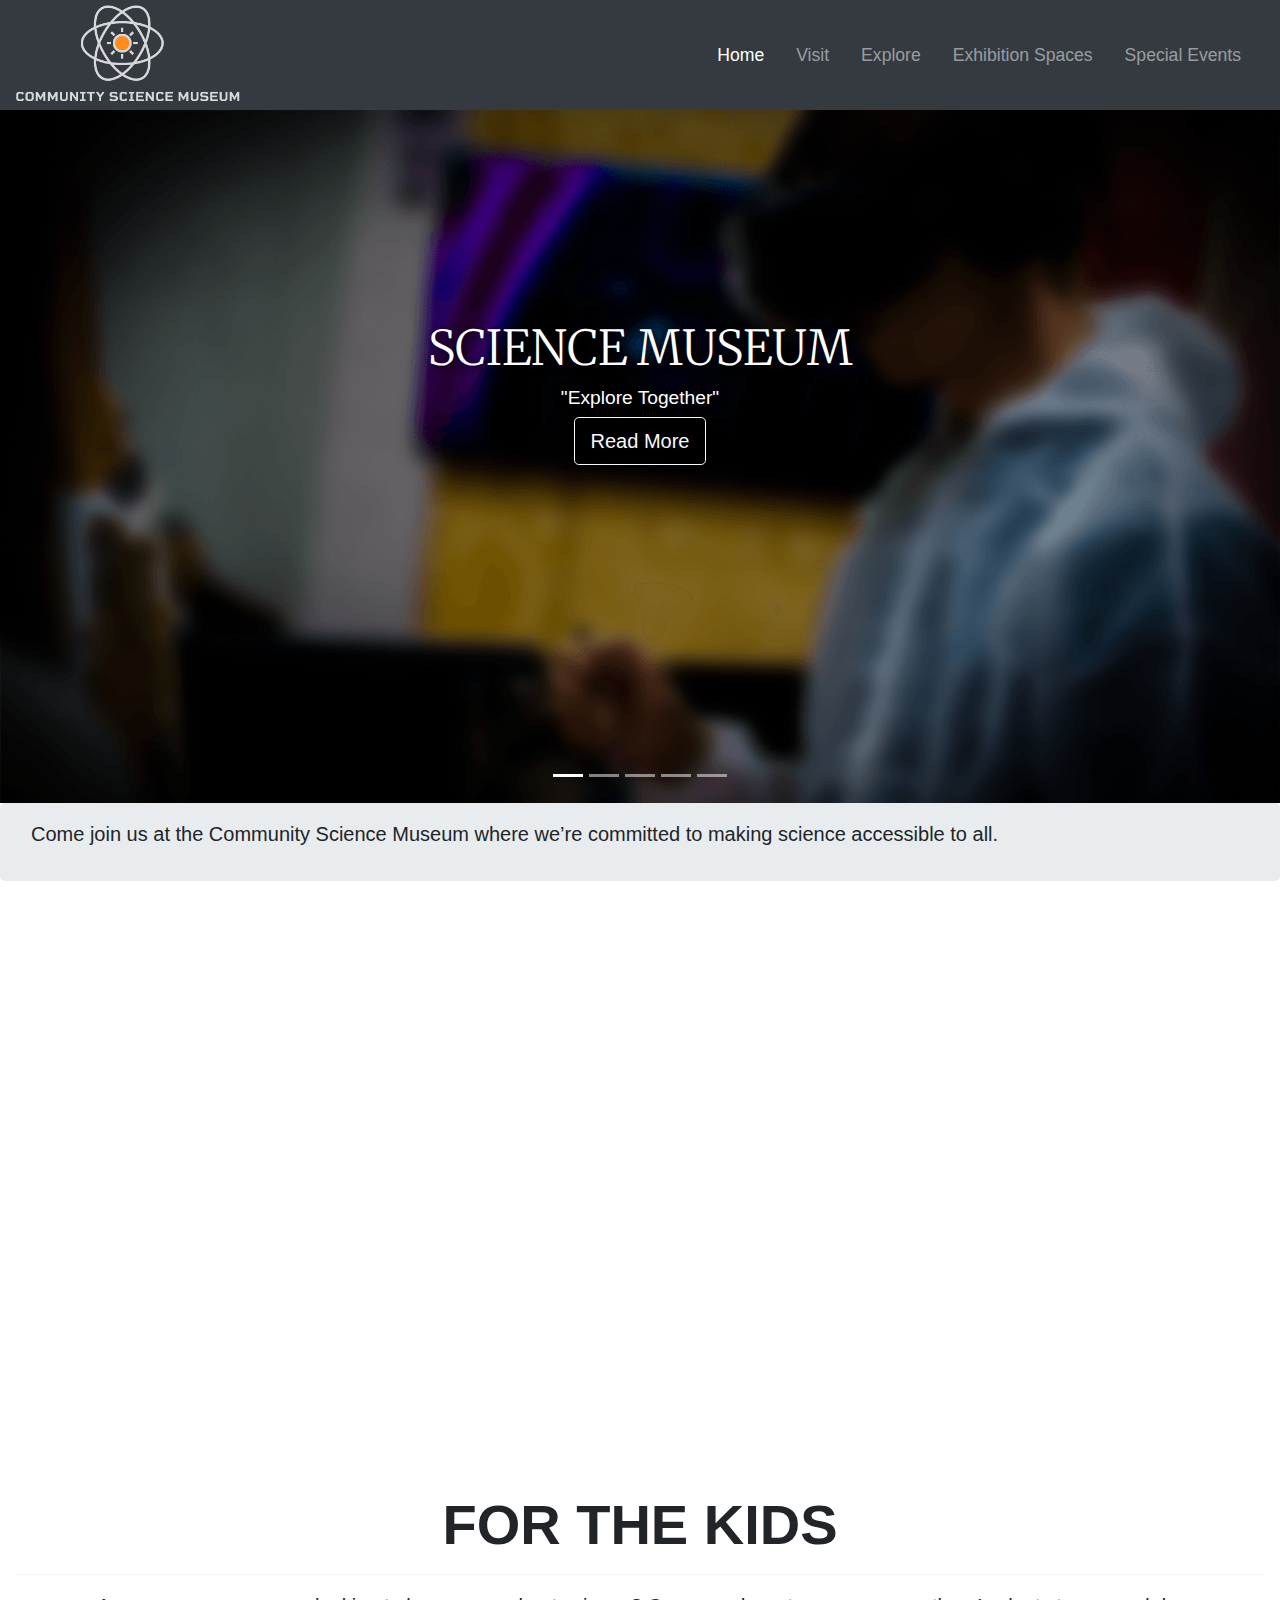
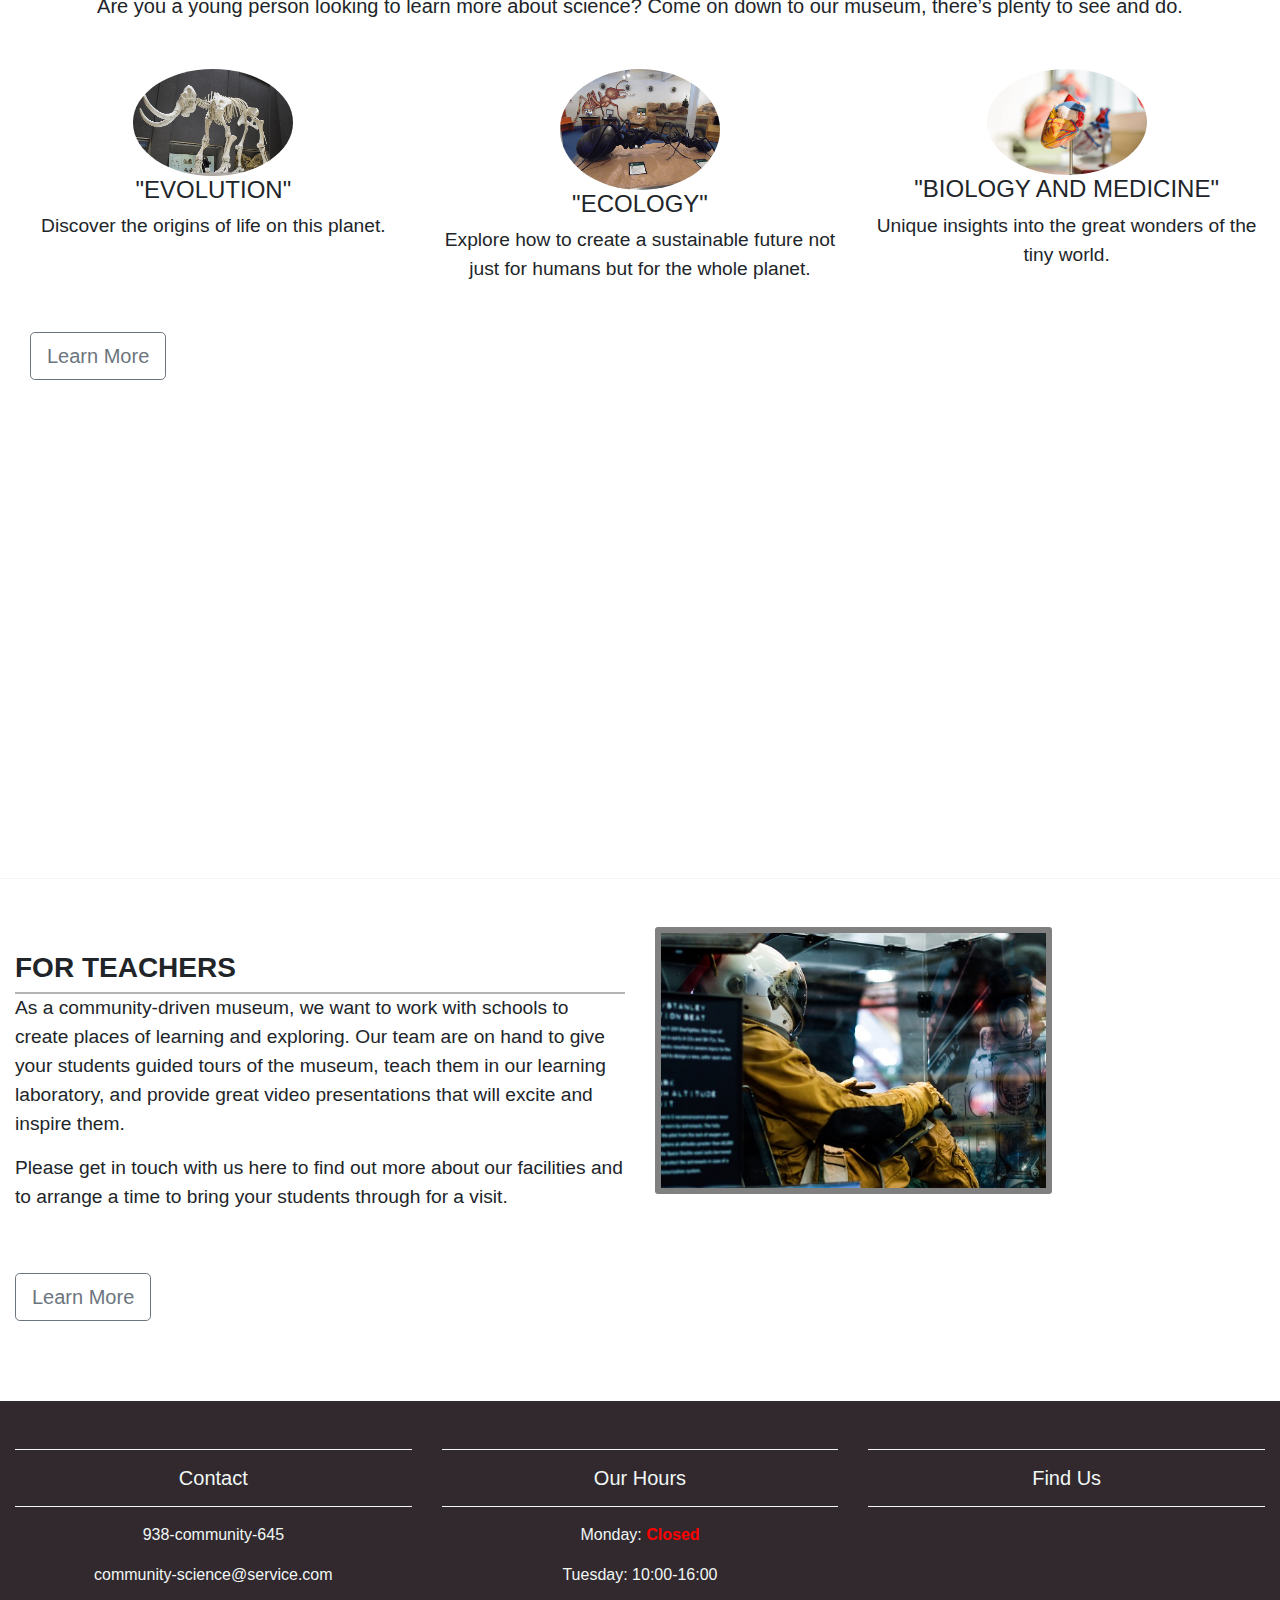
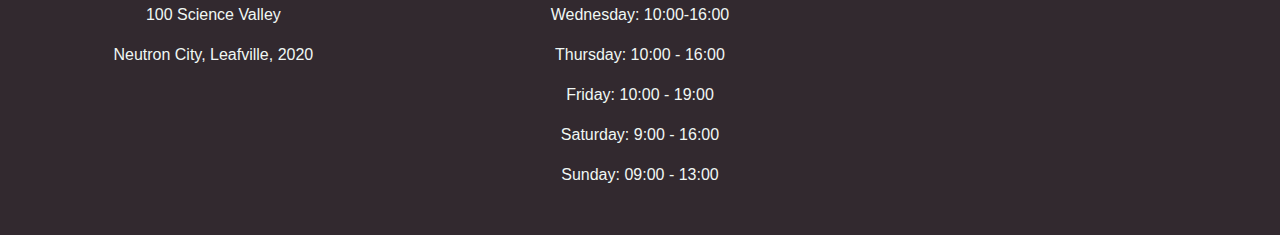
<file: index.html>
<!DOCTYPE html>
<html lang="en">
    <head>
    <meta charset="UTF-8">
    <meta name="viewport" content="width=device-width, initial-scale=1.0">
    <meta name="keywords" content="Community Science Museum, Find Community Science Museum, Kids friendly science museum, Teachers science museum, science museum, popular science museum, museum, about, special events, science museum norway, activity, children activities, things to do in norway, visit,">
    <link rel="stylesheet" type="text/css" href="stylesheet/style.css">
    <link href="https://fonts.googleapis.com/css?family=Merriweather|Montserrat" rel="stylesheet">
    <link rel="stylesheet" href="https://stackpath.bootstrapcdn.com/bootstrap/4.3.1/css/bootstrap.min.css" integrity="sha384-ggOyR0iXCbMQv3Xipma34MD+dH/1fQ784/j6cY/iJTQUOhcWr7x9JvoRxT2MZw1T" crossorigin="anonymous">
    <script src="https://stackpath.bootstrapcdn.com/bootstrap/4.3.1/js/bootstrap.min.js" integrity="sha384-JjSmVgyd0p3pXB1rRibZUAYoIIy6OrQ6VrjIEaFf/nJGzIxFDsf4x0xIM+B07jRM" crossorigin="anonymous"></script>
    <title>Community Science Museum</title>
    </head> 
<body>
        
<!----------------- Navigation -------------------->
    
    <nav role="navigation" class="navbar navbar-expand-md navbar-dark bg-dark sticky-top">
        <div class="container-fluid">
            <a class="navbar-brand" href="#"><img src="images/Logo/CSM-Logo.png" height="100rem" width="auto" alt="community science museum logo"></a>
            <button class="navbar-toggler" type="button" data-toggle="collapse" data-target="#navbarResponsive"><span class="navbar-toggler-icon"></span>
            </button>
            <div class="collapse navbar-collapse" id="navbarResponsive">
                <ul class="navbar-nav ml-auto">
                    <li class="nav-item active">
                        <a class="nav-link" href="#">Home</a>
                    </li>
                    <li class="nav-item">
                        <a class="nav-link" href="visit.html">Visit</a>
                    </li>
                    <li class="nav-item">
                        <a class="nav-link" href="explore.html">Explore</a>
                    </li><li class="nav-item">
                        <a class="nav-link" href="exhibitionSpaces.html">Exhibition Spaces</a>
                    </li>
                    <li class="nav-item">
                        <a class="nav-link" href="specialEvents.html">Special Events</a>
                    </li>
                </ul>
            </div>
        </div>
    </nav>
        
 <!----------------- Header ------------------------>
    
    <header role="heading">
        <div role="heading" id="slides" class="carousel slide" data-ride="carousel">
            <ul class="carousel-indicators">
                <li class="active" data-target="#slides" data-slide-to="0"></li>
                <li data-target="#slides" data-slide-to="1"></li>
                <li data-target="#slides" data-slide-to="2"></li>
                <li data-target="#slides" data-slide-to="3"></li>
                <li data-target="#slides" data-slide-to="4"></li>
            </ul>
            <div class="carousel-inner">
                <div class="carousel-item active" data-interval="50000">
                    <img src="images/mobile/header/millenial-paint.png" alt="Youth painting with VR glasses on" class="img-desk-header">
                    <img src="images/mobile/header/mobile/millenial-paint.png" alt="Youth painting with VR glasses on" class="img-phone-header">
                    <div class="carousel-caption">
                        <h1 class="display-4">Science Museum</h1>
                        <h3>&quot;Explore Together&quot;</h3>
                        <a href="#readMore" class="alert-link">
                        <button type="button" class="btn btn-outline-light btn-lg">Read More</button></a>
                    </div>
                </div>
                <div class="carousel-item" data-interval="50000">
                    <img src="images/mobile/header/museum.png" alt="Museum from the outside" class="img-desk-header" alt="faded picture of front museum">
                    <img src="images/mobile/header/mobile/museum.png"alt="Museum from the outside" class="img-phone-header" alt="faded picture of front museum">
                    <div class="carousel-caption">
                        <h2 class="display-4">Visit</h2>
                        <h3>&quot;Free Entrance&quot;</h3>
                        <a href="visit.htm#entrance" class="alert-link"><button type="button" class="btn btn-outline-light btn-lg">Read More</button></a>
                    </div>
                </div>
                <div class="carousel-item" data-interval="50000">
                    <img src="images/mobile/header/learn.png" alt="Girl fascinated by math, header"  class="img-desk-header">
                    <img src="images/mobile/header/mobile/learn.png" alt="Girl fascinated by math, header" class="img-phone-header">
                    <div class="carousel-caption">
                        <h2 class="display-4">Explore</h2>
                        <h3>&quot;For the Kids&quot;</h3>
                        <a href="explore.html#kids" class="alert-link"><button type="button" class="btn btn-outline-light btn-lg">Read More</button></a>
                    </div>
                </div>
                <div class="carousel-item" data-interval="50000">
                    <img src="images/mobile/header/science.png" alt="Picture of scientist in a spaceshuttle" class="img-desk-header">
                    <img src="images/mobile/header/mobile/science.png" alt="Picture of scientist in a spaceshuttle" class="img-phone-header">
                    <div class="carousel-caption">
                        <h2 class="display-4">Exhibition Spaces</h2>
                        <h3>&quot;The Sky Is Above Us&quot;</h3>
                        <a href="exhibitionSpaces.html#skyIsAboveUs" class="alert-link">
                        <button type="button" class="btn btn-outline-light btn-lg">Read More</button></a>
                    </div>
                </div>
                <div class="carousel-item" data-interval="50000">
                    <img src="images/mobile/header/nightMuseum.png" alt="Picture of bono the elephant at the night event." class="img-desk-header">
                    <img src="images/mobile/header/mobile/nightMuseum.png" alt="Picture of bono the elephant at the night event." class="img-phone-header">
                    <div class="carousel-caption">
                        <h2 class="display-4">Special Events</h2>
                        <h3>&quot;Night in the Museum&quot;</h3>
                        <a href="specialEvents.html#readMoreNight" class="alert-link"><button type="button" class="btn btn-outline-light btn-lg">Read More</button></a>
                    </div>
                </div>            
            </div>
        </div>
    </header>
    
<!---------------- Jumbotron Bootstrap ------------>
    
    <div class="container-fluid">
        <div class="row jumbotron">
            <div class="col-xs-12 col-sm-12 col-md-9 col-lg-9 col-xl-10">
                <a name="readMore"></a>
                <p class="lead">Come join us at the Community Science Museum where we’re committed to making science accessible to all.</p>
            </div>
        </div>
    </div>
    
<!-------------------- Intro ---------------------->
    
<!----------- fxd Background during scroll -------->
    
    <figure>
        <div class="fixed-wrap">
            <div id="kids">
            </div>
        </div>
    </figure>
    
    <div class="container-fluid padding">
        <div class="row welcome text-center">
            <div class="col-12">
                <a name="csm"></a>
                <h3 class="display-4 fatFont">For The Kids</h3>
                <hr class="ft-light">
            </div>
            <hr>
            <div class="col-12">
                <p class="lead">Are you a young person looking to learn more about science? Come on down to our museum, there’s plenty to see and do.</p>
            </div>
        </div>
    </div>
    
<!--------------- Three Column Section ------->
    
    <div class="container-fluid padding scientist">
        <div class="row text-center padding">
            <div class="col-xs-12 col-sm-6 col-md-4">
                <img src="images/mobile/mammoth-1257288_1920.png" class="rnd-img" alt="mammoth displayed in its bones">
                <h4>&quot;Evolution&quot;</h4>
                <p class="circleParagraph">Discover the origins of life on this planet.</p>
            </div>
            <div class="col-xs-12 col-sm-6 col-md-4">
                <img src="images/mobile/genoa-956405_1920.png" class="rnd-img" alt="two genoa ants connecting">
                <h4>&quot;Ecology&quot;</h4>
                <p class="circleParagraph">Explore how to create a sustainable future not just for humans but for the whole planet.</p>
            </div>
            <div class="col-sm-12 col-md-4">
                <img src="images/mobile/heart-2607178_1920.png" class="rnd-img" alt="heart on display in the hallway">
                <h4>&quot;Biology and Medicine&quot;</h4>
                <p class="circleParagraph">Unique insights into the great wonders of the tiny world.</p>
            </div>
        </div>
        <div class="col-xs-12 col-sm-12 col-md-3 col-lg-3 col-xl-2 ">
                <a href="explore.html#kids"><button type="button" class="btn btn-outline-secondary btn-lg">Learn More</button></a>
            </div>
        <hr class="my-4">
    </div>
    
<!----------- fxd Background during scroll ---------->
    
    <figure>
        <div class="fixed-wrap">
            <div id="libary">
            </div>
        </div>
    </figure>
    
<!-------------------- Two COlumn ----------------->
    
    <hr class="ft-light">
    <div class="container-fluid padding">
        <div class="row padding">
            <div class="col-md-12 col-lg-6 teacher">
                <h3 class="fatFont">For teachers</h3>
                <p id="explore" class="teacherPara">As a community-driven museum, we want to work with schools to create places of learning and exploring. Our team are on hand to give your students guided tours of the museum, teach them in our learning laboratory, and provide great video presentations that will excite and inspire them.</p>
                <p class="teacherPara">Please get in touch with us here to find out more about our facilities and to arrange a time to bring your students through for a visit.</pclass="teacherPara">
                <br>
                <a href="explore.html#teacher" class="btn btn-outline-secondary btn-lg">Learn More</a>
            </div>
            <div class="col-lg-4">
                <img src="images/mobile/andrew-ruiz-348421.jpg" class="img-fluid" alt="space-suit operating a spaceship control panel.">
            </div>
        </div>
    </div>
    <hr class="my-4">
    
<!-----------------------Footer--------------------------->
    
        <footer role="contentinfo">
            <div class="container-fluid padding">
                <div class="row text-center">
                    <div class="col-md-4">
                        <hr class="ft-light">
                        <h5>Contact</h5>
                        <hr class="ft-light">
                        <p>938-community-645</p>
                        <p>community-science&#64;service.com</p>
                        <p>100 Science Valley</p>
                        <p>Neutron City, Leafville, 2020</p>
                    </div>
                    <div class="col-md-4">
                        <hr class="ft-light">
                        <h5>Our Hours</h5>
                        <hr class="ft-light">
                        <p>Monday: <b>Closed</b></p>
                        <p>Tuesday: 10:00-16:00</p>
                        <p>Wednesday: 10:00-16:00</p>
                        <p>Thursday: 10:00 - 16:00</p>
                        <p>Friday: 10:00 - 19:00</p>
                        <p>Saturday: 9:00 - 16:00</p>
                        <p>Sunday: 09:00 - 13:00</p>
                    </div>
                    <div class="col-md-4">
                        <hr class="ft-light">
                        <h5>Find Us</h5>
                        <hr class="ft-light">
                        <iframe src="https://www.google.com/maps/embed?pb=!1m21!1m12!1m3!1d825.5988391368068!2d18.912474577183!3d69.63451426850311!2m3!1f0!2f0!3f0!3m2!1i1024!2i768!4f13.1!4m6!3e1!4m3!3m2!1d69.6348623!2d18.9122366!4m0!5e0!3m2!1sno!2sno!4v1555007861114!5m2!1sno!2sno" width="75%" height="75%" frameborder="0" style="border:0" allowfullscreen></iframe>
                    </div>
                </div>
            </div>
        </footer>
    
<!-- Optional JavaScript -->
<!-- jQuery first, then Popper.js, then Bootstrap JS -->
    <script src="https://code.jquery.com/jquery-3.3.1.slim.min.js" integrity="sha384-q8i/X+965DzO0rT7abK41JStQIAqVgRVzpbzo5smXKp4YfRvH+8abtTE1Pi6jizo" crossorigin="anonymous"></script>
    <script src="https://cdnjs.cloudflare.com/ajax/libs/popper.js/1.14.7/umd/popper.min.js" integrity="sha384-UO2eT0CpHqdSJQ6hJty5KVphtPhzWj9WO1clHTMGa3JDZwrnQq4sF86dIHNDz0W1" crossorigin="anonymous"></script>
    <script src="https://stackpath.bootstrapcdn.com/bootstrap/4.3.1/js/bootstrap.min.js" integrity="sha384-JjSmVgyd0p3pXB1rRibZUAYoIIy6OrQ6VrjIEaFf/nJGzIxFDsf4x0xIM+B07jRM" crossorigin="anonymous"></script>
    </body>
</html>
</file>
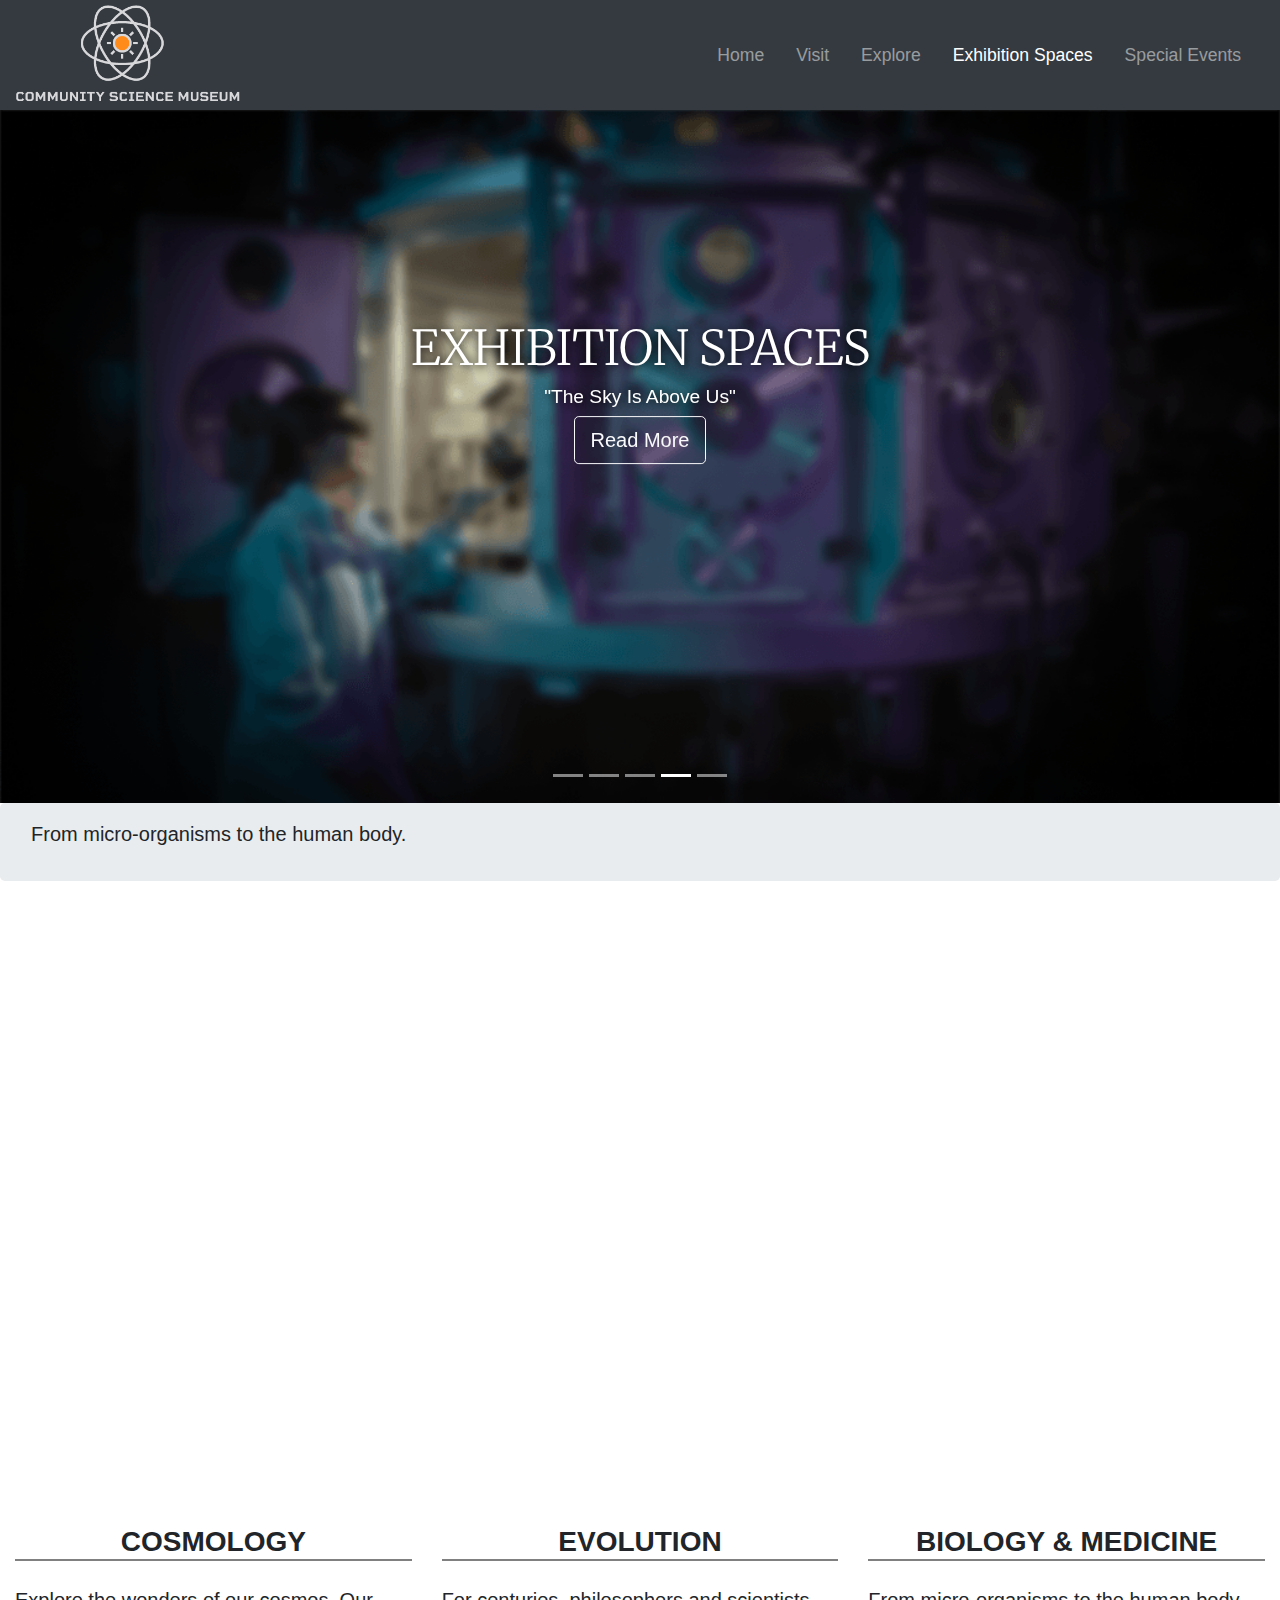
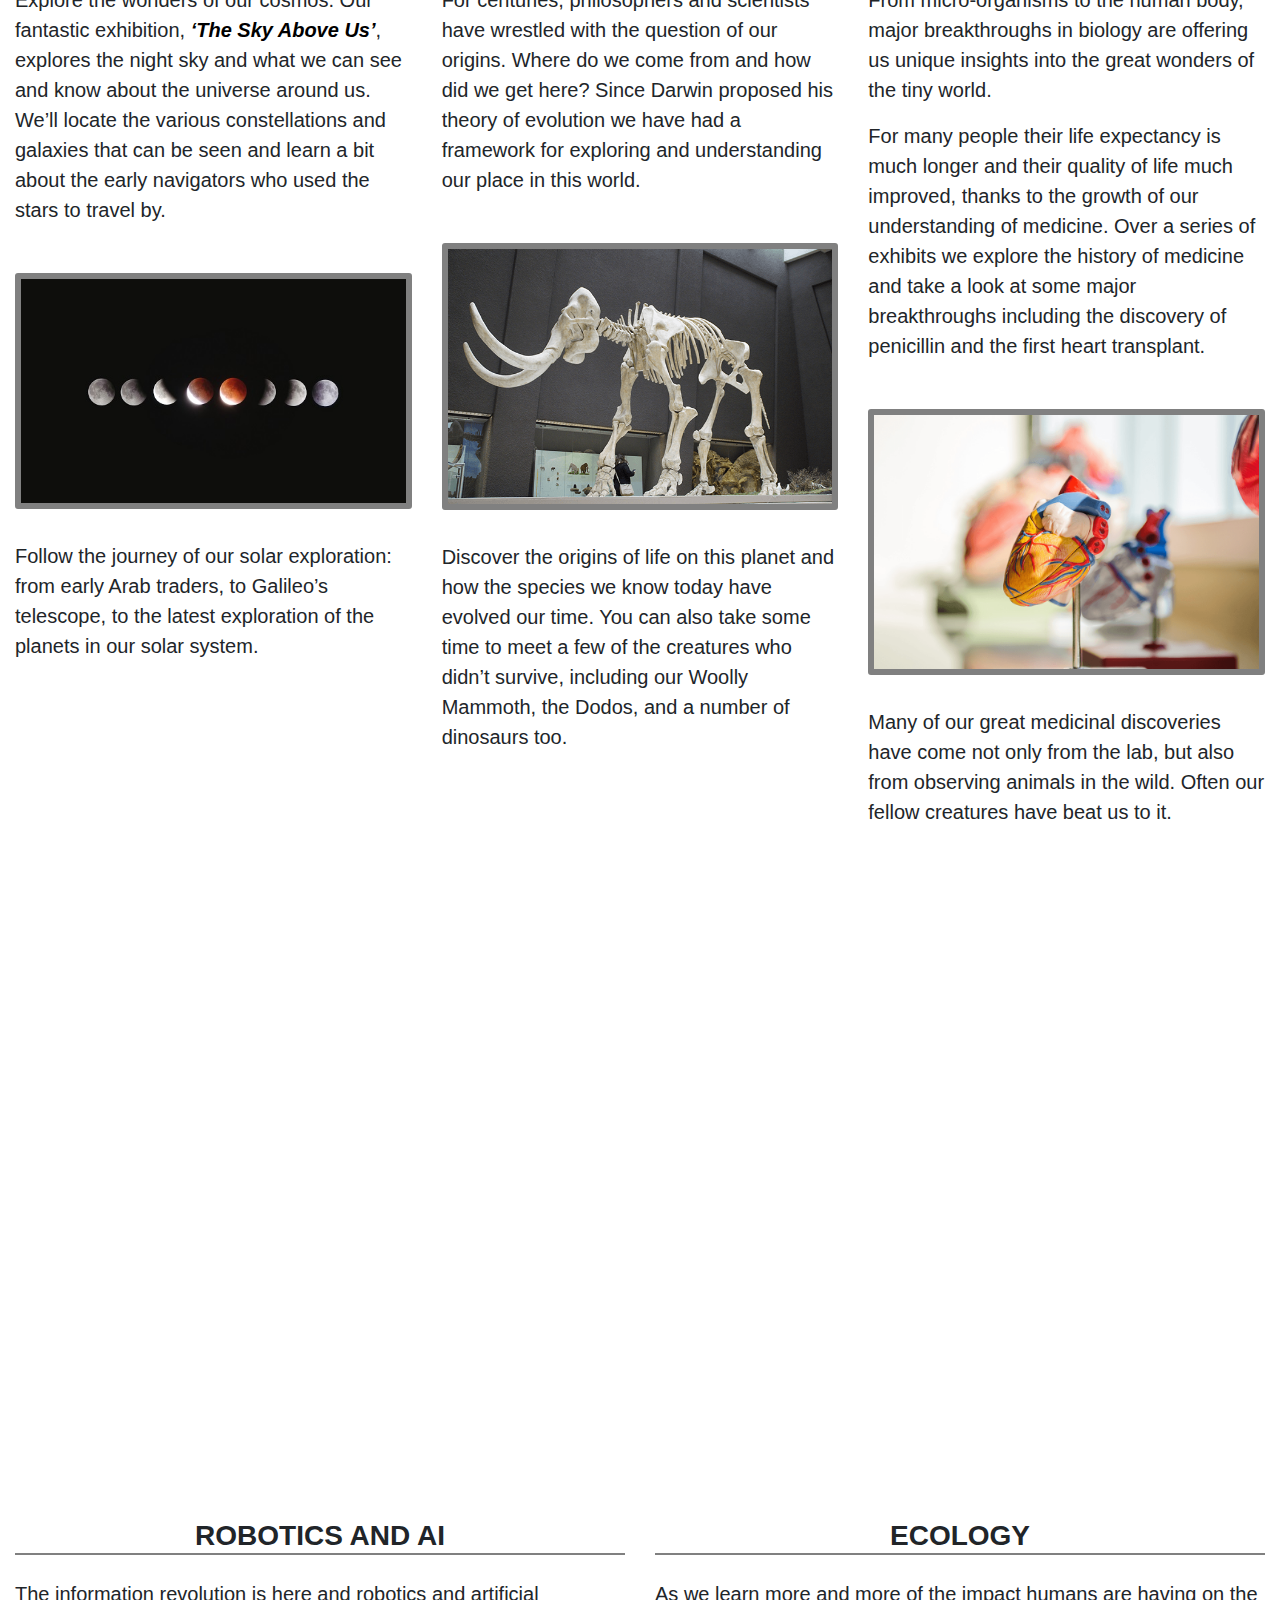
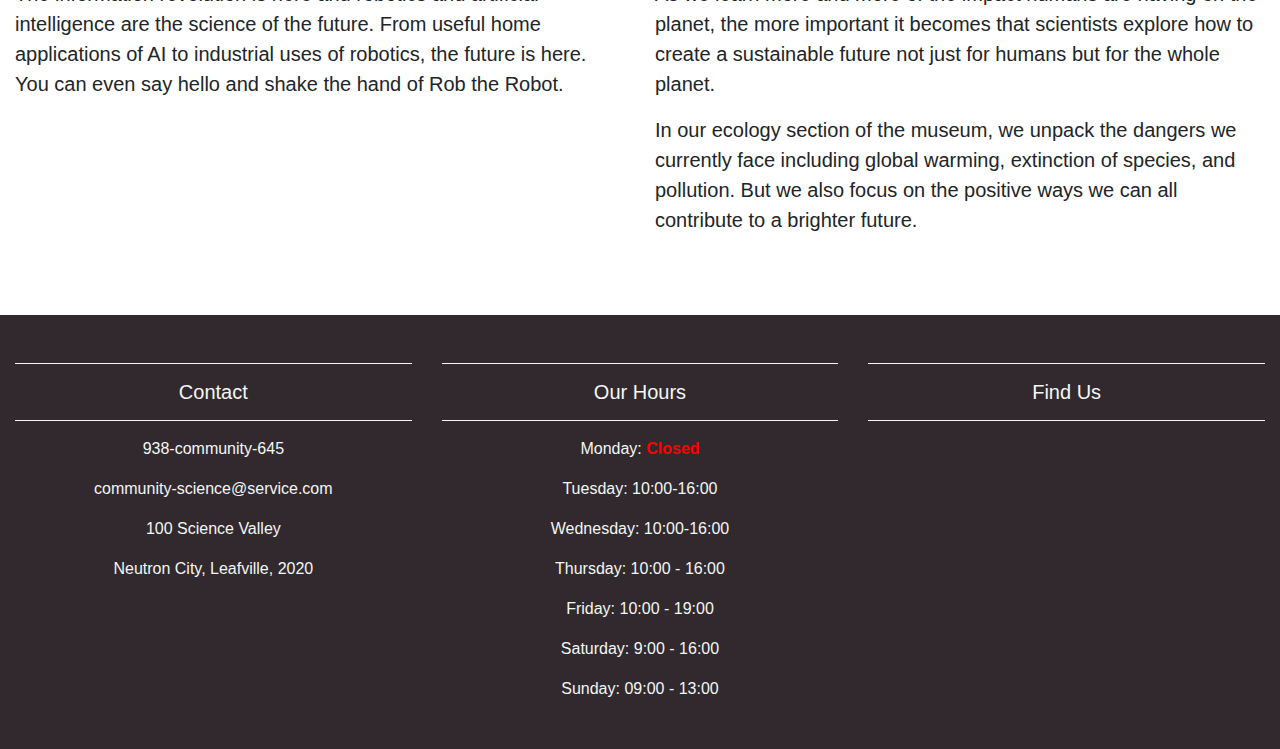
<file: exhibitionSpaces.html>
<!DOCTYPE html>
<html lang="en">
    <head>
    <meta charset="UTF-8">
    <meta name="viewport" content="width=device-width, initial-scale=1.0">
    <meta name="keywords" content="Community Science Museum, Find Community Science Museum, Kids friendly science museum, Teachers science museum, science museum, popular science museum, museum, about, special events, science museum norway, activity, children activities, things to do in norway, visit,">
    <link rel="stylesheet" type="text/css" href="stylesheet/style.css">
    <link href="https://fonts.googleapis.com/css?family=Merriweather|Montserrat" rel="stylesheet">
    <link rel="stylesheet" href="https://stackpath.bootstrapcdn.com/bootstrap/4.3.1/css/bootstrap.min.css" integrity="sha384-ggOyR0iXCbMQv3Xipma34MD+dH/1fQ784/j6cY/iJTQUOhcWr7x9JvoRxT2MZw1T" crossorigin="anonymous">
    <script src="https://stackpath.bootstrapcdn.com/bootstrap/4.3.1/js/bootstrap.min.js" integrity="sha384-JjSmVgyd0p3pXB1rRibZUAYoIIy6OrQ6VrjIEaFf/nJGzIxFDsf4x0xIM+B07jRM" crossorigin="anonymous"></script>
<title>Exhibition Spaces | Community Science Museum</title>
    </head> 
<body>
        
<!----------------- Navigation -------------------->
    <nav role="navigation" class="navbar navbar-expand-md navbar-dark bg-dark sticky-top">
        <div class="container-fluid">
            <a class="navbar-brand" href="index.html"><img src="images/Logo/CSM-Logo.png" height="100rem" width="auto" alt="Community Science Museum logo"></a>
            <button class="navbar-toggler" type="button" data-toggle="collapse" data-target="#navbarResponsive"><span class="navbar-toggler-icon"></span>
            </button>
            <div class="collapse navbar-collapse" id="navbarResponsive">
                <ul class="navbar-nav ml-auto">
                    <li class="nav-item">
                        <a class="nav-link" href="index.html">Home</a>
                    </li>
                    <li class="nav-item">
                        <a class="nav-link" href="visit.html">Visit</a>
                    </li>
                    <li class="nav-item">
                        <a class="nav-link" href="explore.html">Explore</a>
                    </li><li class="nav-item">
                        <a class="nav-link active" href="#">Exhibition Spaces</a>
                    </li>
                    <li class="nav-item">
                        <a class="nav-link" href="specialEvents.html">Special Events</a>
                    </li>
                </ul>
            </div>
        </div>
    </nav>
    <!----------------- Header ------------------------>
    <header role="heading">
        <div role="heading" id="slides" class="carousel slide" data-ride="carousel">
            <ul class="carousel-indicators">
                <li data-target="#slides" data-slide-to="0"></li>
                <li data-target="#slides" data-slide-to="1"></li>
                <li data-target="#slides" data-slide-to="2"></li>
                <li class="active" data-target="#slides" data-slide-to="3">
                <li data-target="#slides" data-slide-to="4">
            </ul>
            <div class="carousel-inner">
                <div class="carousel-item" data-interval="50000">
                    <img src="images/mobile/header/millenial-paint.png" alt="Youth painting with VR glasses on" class="img-desk-header">
                    <img src="images/mobile/header/mobile/millenial-paint.png" alt="Youth painting with VR glasses on" class="img-phone-header">
                    <div class="carousel-caption">
                        <h2 class="display-4">Science Museum</h2>
                        <h3>&quot;Explore Together&quot;</h3>
                        <a href="index.html#readMore" class="alert-link">
                        <button type="button" class="btn btn-outline-light btn-lg">Read More</button></a>
                    </div>
                </div>
                <div class="carousel-item" data-interval="50000">
                    <img src="images/mobile/header/museum.png" alt="Museum from the outside" class="img-desk-header">
                    <img src="images/mobile/header/mobile/museum.png" alt="Museum from the outside" class="img-phone-header">
                    <div class="carousel-caption">
                        <h2 class="display-4">Visit</h2>
                        <h3>&quot;Free Entrance&quot;</h3>
                        <a href="visit.html#entrance" class="alert-link"><button type="button" class="btn btn-outline-light btn-lg">Read More</button></a>
                    </div>
                </div>
                <div class="carousel-item" data-interval="50000">
                    <img src="images/mobile/header/learn.png" alt="Girl fascinated by math, header" class="img-desk-header">
                    <img src="images/mobile/header/mobile/learn.png" alt="Girl fascinated by math, header" class="img-phone-header">
                    <div class="carousel-caption">
                        <h2 class="display-4">Explore</h2>
                        <h3>&quot;For the Kids&quot;</h3>
                         <a href="explore.html#kids" class="alert-link"><button type="button" class="btn btn-outline-light btn-lg">Read More</button></a>
                    </div>
                </div>
                <div class="carousel-item active" data-interval="50000">
                    <img src="images/mobile/header/science.png" alt="Picture of scientist in a spaceshuttle" class="img-desk-header">
                    <img src="images/mobile/header/mobile/science.png" alt="Picture of scientist in a spaceshuttle" class="img-phone-header">
                    <div class="carousel-caption">
                        <h1 class="display-4">Exhibition Spaces</h1>
                        <h3>&quot;The Sky Is Above Us&quot;</h3>
                        <a href="#skyIsAboveUs" class="alert-link">
                        <button type="button" class="btn btn-outline-light btn-lg">Read More</button></a>
                    </div>
                </div>
                <div class="carousel-item" data-interval="50000">
                    <img src="images/mobile/header/nightMuseum.png" alt="Picture of bono the elephant at the night event." class="img-desk-header">
                    <img src="images/mobile/header/mobile/nightMuseum.png" alt="Picture of bono the elephant at the night event." class="img-phone-header">
                    <div class="carousel-caption">
                        <h2 class="display-4">Special Events</h2>
                        <h3>&quot;Night in the Museum&quot;</h3>
                        <a href="specialEvents.html#readMoreNight" class="alert-link"><button type="button" class="btn btn-outline-light btn-lg">Read More</button></a>
                    </div>
                </div>
            </div>
        </div>
    </header>
<!---------------- Jumbotron Bootstrap ------------>
    <!--is this section needed here? --->
    <div class="container-fluid">
        <div class="row jumbotron">
            <div class="col-xs-12 col-sm-12 col-md-9 col-lg-9 col-xl-10">
                <p class="lead">From micro-organisms to the human body.</p>
            </div>
        </div>
    </div>   
    <main role="main">
        
<!------- fxd Background during scroll -------->
        <figure>
            <div class="fixed-wrap">
                <div id="cosmo">
                    <!--cosmo image-->
                </div>
            </div>
        </figure>
    
<!---Three Column section-->
        <article role="article" class="container-fluid padding">
            <div class="row padding">
                <div class="col-xs-12 col-sm-6 col-md-4">
                    <a name="skyIsAboveUs"></a>
                    <h3 class="fatFont head2">Cosmology</h3>
                    <p class="lead">Explore the wonders of our cosmos. Our fantastic exhibition, <em>‘The Sky Above Us’</em>, explores the night sky and what we can see and know about the universe around us. We’ll locate the various constellations and galaxies that can be seen and learn a bit about the early navigators who used the stars to travel by.</p>
                    <img src="images/mobile/celso-405219.jpg" alt="picture of the moon in different stages of eclipse" class="img-fluid">
                    <p class="lead">Follow the journey of our solar exploration: from early Arab traders, to Galileo’s telescope, to the latest exploration of the planets in our solar system.</p>
                </div>
                <div class="col-xs-12 col-sm-6 col-md-4">
                    <a name="evolution"></a>
                    <h3 class="fatFont head2">Evolution</h3>
                    <p class="lead">For centuries, philosophers and scientists have wrestled with the question of our origins. Where do we come from and how did we get here? Since Darwin proposed his theory of evolution we have had a framework for exploring and understanding our place in this world.</p>
                    <img src="images/mobile/mammoth-1257288_1920.png" alt="skeleton of mammoth in the evolution section" class="img-fluid">
                    <p class="lead">Discover the origins of life on this planet and how the species we know today have evolved our time. You can also take some time to meet a few of the creatures who didn’t survive, including our Woolly Mammoth, the Dodos, and a number of dinosaurs too.</p>
                </div>
                <div class="col-sm-12 col-md-4">
                    <h3 class="fatFont head2">Biology &amp; Medicine</h3>
                    <p class="lead">From micro-organisms to the human body, major breakthroughs in biology are offering us unique insights into the great wonders of the tiny world.</p>
                    <p class="lead">For many people their life expectancy is much longer and their quality of life much improved, thanks to the growth of our understanding of medicine. Over a series of exhibits we explore the history of medicine and take a look at some major breakthroughs including the discovery of penicillin and the first heart transplant.</p>
                    <img src="images/mobile/heart-2607178_1920.png" alt="naked heart, from all angles on display" class="img-fluid">
                    <p class="lead">Many of our great medicinal discoveries have come not only from the lab, but also from observing animals in the wild. Often our fellow creatures have beat us to it.</p>
                </div>
            </div>
        </article>
        
<!------- fxd Background during scroll -------->
        <figure>
            <div class="fixed-wrap">
                <div id="ant">
            <!--ant image-->
                </div>
            </div>
        </figure>

<!-----two Column section--->
        
        <article class="container-fluid padding">
            <div class="row padding">
                <div class="col-md-12 col-lg-6"  id="chemistry">
                    <h3 class="fatFont head2">Robotics and AI</h3>
                    <p class="lead">The information revolution is here and robotics and artificial intelligence are the science of the future. From useful home applications of AI to industrial uses of robotics, the future is here. You can even say hello and shake the hand of Rob the Robot.</p>
                </div>
                 <div class="col-md-12 col-lg-6">
                    <h3 class="fatFont head2">Ecology</h3>
                    <p class="lead">As we learn more and more of the impact humans are having on the planet, the more important it becomes that scientists explore how to create a sustainable future not just for humans but for the whole planet.</p>
                    <p class="lead">In our ecology section of the museum, we unpack the dangers we currently face including global warming, extinction of species, and pollution. But we also focus on the positive ways we can all contribute to a brighter future.</p>
                </div>
            </div>
        </article>
    </main>
    
<!---------Footer----------------->
    
   <footer role="contentinfo">
            <div class="container-fluid padding">
                <div class="row text-center">
                    <div class="col-md-4">
                        <hr class="ft-light">
                        <h5>Contact</h5>
                        <hr class="ft-light">
                        <p>938-community-645</p>
                        <p>community-science&#64;service.com</p>
                        <p>100 Science Valley</p>
                        <p>Neutron City, Leafville, 2020</p>
                    </div>
                    <div class="col-md-4">
                        <hr class="ft-light">
                        <h5>Our Hours</h5>
                        <hr class="ft-light">
                        <p>Monday: <b>Closed</b></p>
                        <p>Tuesday: 10:00-16:00</p>
                        <p>Wednesday: 10:00-16:00</p>
                        <p>Thursday: 10:00 - 16:00</p>
                        <p>Friday: 10:00 - 19:00</p>
                        <p>Saturday: 9:00 - 16:00</p>
                        <p>Sunday: 09:00 - 13:00</p>
                    </div>
                    <div class="col-md-4">
                        <hr class="ft-light">
                        <h5>Find Us</h5>
                        <hr class="ft-light">
                        <iframe src="https://www.google.com/maps/embed?pb=!1m21!1m12!1m3!1d825.5988391368068!2d18.912474577183!3d69.63451426850311!2m3!1f0!2f0!3f0!3m2!1i1024!2i768!4f13.1!4m6!3e1!4m3!3m2!1d69.6348623!2d18.9122366!4m0!5e0!3m2!1sno!2sno!4v1555007861114!5m2!1sno!2sno" width="75%" height="75%" frameborder="0" style="border:0" allowfullscreen></iframe>
                    </div>
                </div>
            </div>
        </footer>
    <!-- Optional JavaScript -->
    <!-- jQuery first, then Popper.js, then Bootstrap JS -->
    <script src="https://code.jquery.com/jquery-3.3.1.slim.min.js" integrity="sha384-q8i/X+965DzO0rT7abK41JStQIAqVgRVzpbzo5smXKp4YfRvH+8abtTE1Pi6jizo" crossorigin="anonymous"></script>
    <script src="https://cdnjs.cloudflare.com/ajax/libs/popper.js/1.14.7/umd/popper.min.js" integrity="sha384-UO2eT0CpHqdSJQ6hJty5KVphtPhzWj9WO1clHTMGa3JDZwrnQq4sF86dIHNDz0W1" crossorigin="anonymous"></script>
    <script src="https://stackpath.bootstrapcdn.com/bootstrap/4.3.1/js/bootstrap.min.js" integrity="sha384-JjSmVgyd0p3pXB1rRibZUAYoIIy6OrQ6VrjIEaFf/nJGzIxFDsf4x0xIM+B07jRM" crossorigin="anonymous"></script>
  </body>
</html>
</file>
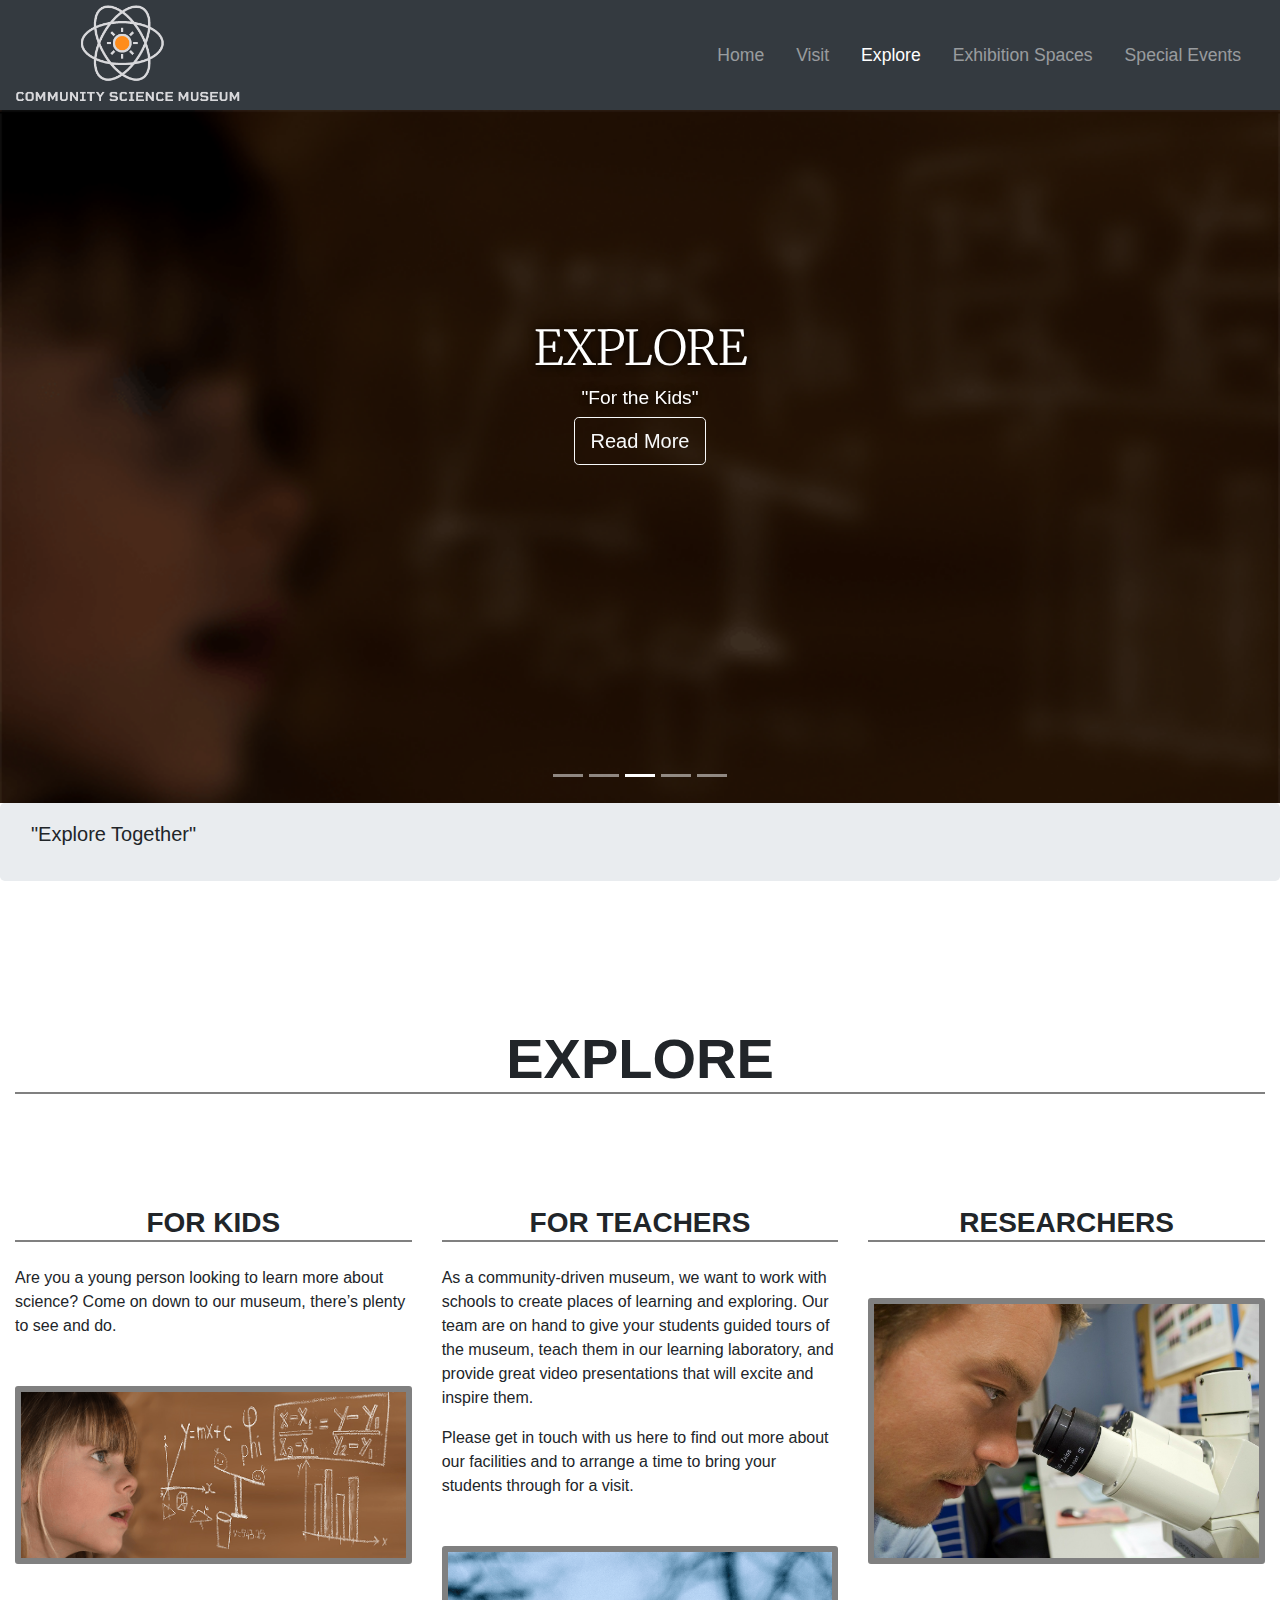
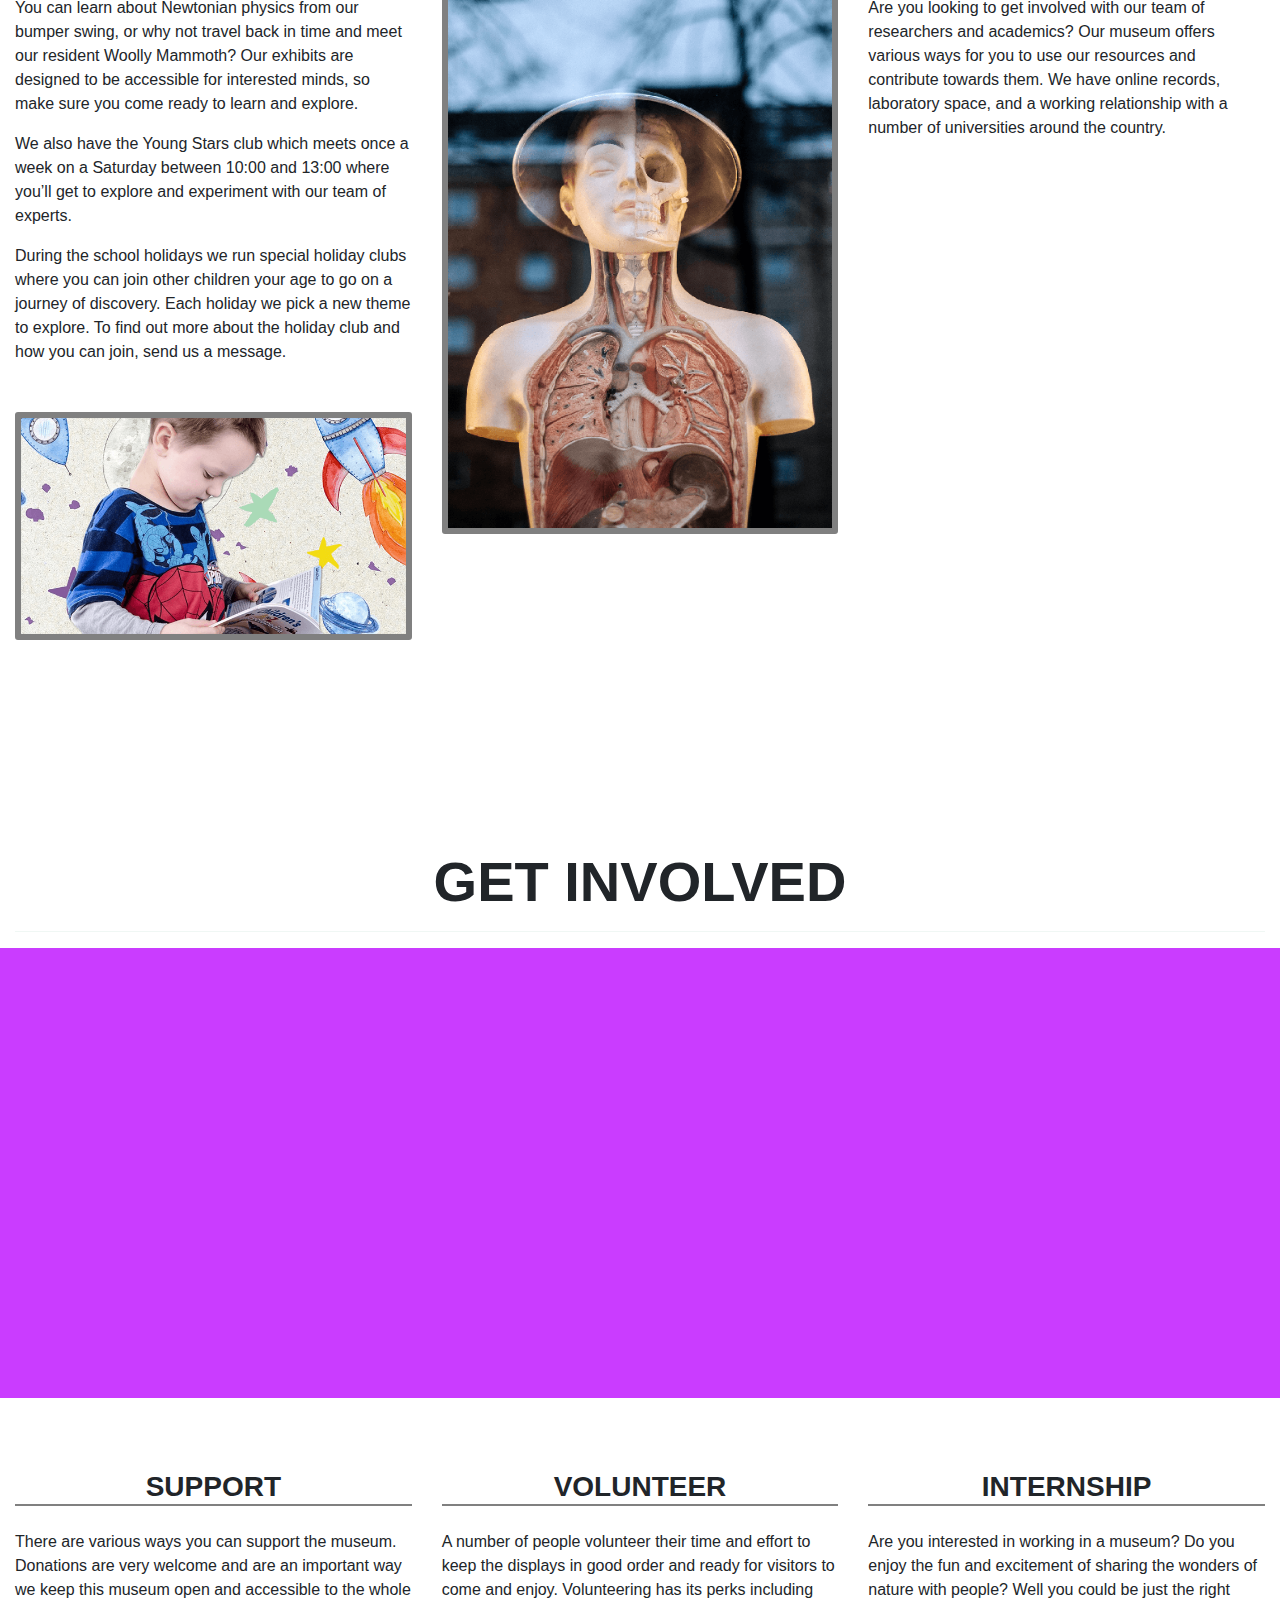
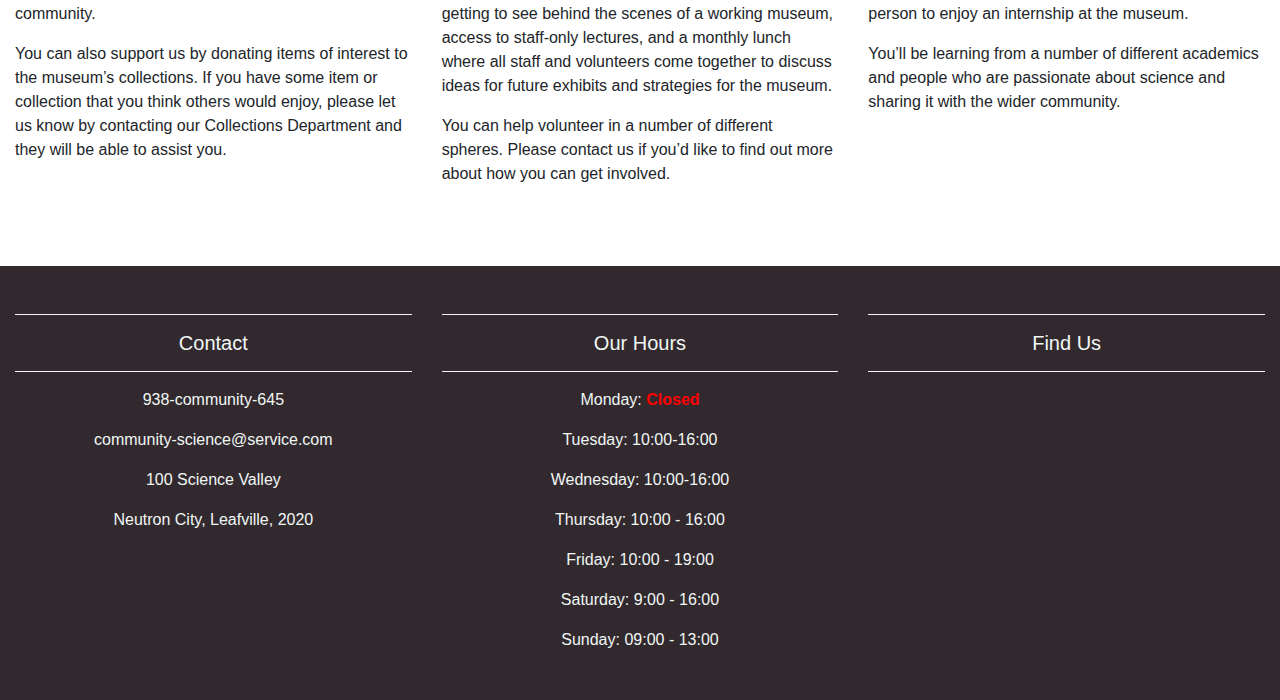
<file: explore.html>
<!DOCTYPE html>
<html lang="en">
    <head>
    <meta charset="UTF-8">
    <meta name="viewport" content="width=device-width, initial-scale=1.0">
    <meta name="keywords" content="Community Science Museum, Find Community Science Museum, Kids friendly science museum, Teachers science museum, science museum, popular science museum, museum, about, special events, science museum norway, activity, children activities, things to do in norway, visit,">
    <link rel="stylesheet" type="text/css" href="stylesheet/style.css">
    <link href="https://fonts.googleapis.com/css?family=Merriweather|Montserrat" rel="stylesheet">
    <link rel="stylesheet" href="https://stackpath.bootstrapcdn.com/bootstrap/4.3.1/css/bootstrap.min.css" integrity="sha384-ggOyR0iXCbMQv3Xipma34MD+dH/1fQ784/j6cY/iJTQUOhcWr7x9JvoRxT2MZw1T" crossorigin="anonymous">
    <script src="https://stackpath.bootstrapcdn.com/bootstrap/4.3.1/js/bootstrap.min.js" integrity="sha384-JjSmVgyd0p3pXB1rRibZUAYoIIy6OrQ6VrjIEaFf/nJGzIxFDsf4x0xIM+B07jRM" crossorigin="anonymous"></script>
<title>Explore | Community Science Museum</title>
    </head> 
<body>
        
<!----------------- Navigation -------------------->
    
    <nav role="navigation" class="navbar navbar-expand-md navbar-dark bg-dark sticky-top">
        <div class="container-fluid">
            <a class="navbar-brand" href="index.html"><img src="images/Logo/CSM-Logo.png" height="100rem" width="auto" alt="community science museum Logo"></a>
            <button class="navbar-toggler" type="button" data-toggle="collapse" data-target="#navbarResponsive"><span class="navbar-toggler-icon"></span>
            </button>
            <div class="collapse navbar-collapse" id="navbarResponsive">
                <ul class="navbar-nav ml-auto">
                    <li class="nav-item">
                        <a class="nav-link" href="index.html">Home</a>
                    </li>
                    <li class="nav-item">
                        <a class="nav-link" href="visit.html">Visit</a>
                    </li>
                    <li class="nav-item">
                        <a class="nav-link active" href="#">Explore</a>
                    </li><li class="nav-item">
                        <a class="nav-link" href="exhibitionSpaces.html">Exhibition Spaces</a>
                    </li>
                    <li class="nav-item">
                        <a class="nav-link" href="specialEvents.html">Special Events</a>
                    </li>
                </ul>
            </div>
        </div>
    </nav>
    
<!----------------- Header ------------------------>
    
    <header role="heading">
        <div role="heading" id="slides" class="carousel slide" data-ride="carousel">
            <ul class="carousel-indicators">
                <li data-target="#slides" data-slide-to="0"></li>
                <li data-target="#slides" data-slide-to="1"></li>
                <li class="active" data-target="#slides" data-slide-to="2"></li>
                <li data-target="#slides" data-slide-to="3">
                <li data-target="#slides" data-slide-to="4">
            </ul>
            <div class="carousel-inner">
                <div class="carousel-item" data-interval="50000">
                    <img src="images/mobile/header/millenial-paint.png" alt="Youth painting with VR glasses on" class="img-desk-header">
                    <img src="images/mobile/header/mobile/millenial-paint.png" alt="Youth painting with VR glasses on" class="img-phone-header">
                    <div class="carousel-caption">
                        <h2 class="display-4">Science Museum</h2>
                        <h3>&quot;Explore Together&quot;</h3>
                        <a href="index.html" class="alert-link">
                        <button type="button" class="btn btn-outline-light btn-lg">Read More</button></a>
                      </div>
                </div>
                <div class="carousel-item" data-interval="50000">
                    <img src="images/mobile/header/museum.png" alt="Museum from the outside" class="img-desk-header">
                    <img src="images/mobile/header/mobile/museum.png" alt="Museum from the outside" class="img-phone-header">
                    <div class="carousel-caption">
                        <h2 class="display-4">Visit</h2>
                        <h3>&quot;Free Entrance&quot;</h3>
                         <a href="visit.html#entrance" class="alert-link"><button type="button" class="btn btn-outline-light btn-lg">Read More</button></a>
                    </div>
                </div>
                <div class="carousel-item active" data-interval="50000">
                    <img src="images/mobile/header/learn.png" alt="Girl fascinated by math, header" class="img-desk-header">
                    <img src="images/mobile/header/mobile/learn.png" alt="Girl fascinated by math, header" class="img-phone-header">
                    <div class="carousel-caption">
                        <h1 class="display-4">Explore</h1>
                        <h3>&quot;For the Kids&quot;</h3>
                        <a href="#kids" class="alert-link"><button type="button" class="btn btn-outline-light btn-lg">Read More</button></a>
                    </div>
                </div>
                <div class="carousel-item" data-interval="50000">
                    <img src="images/mobile/header/science.png" alt="Picture of scientist in a spaceshuttle" class="img-desk-header">
                    <img src="images/mobile/header/mobile/science.png" alt="Picture of scientist in a spaceshuttle" class="img-phone-header">
                    <div class="carousel-caption">
                        <h2 class="display-4">Exhibition Spaces</h2>
                        <h3>&quot;The Sky Is Above Us&quot;</h3>
                        <a href="exhibitionSpaces.html#skyIsAboveUs" class="alert-link">
                        <button type="button" class="btn btn-outline-light btn-lg">Read More</button></a>
                    </div>
                </div>
                <div class="carousel-item" data-interval="50000">
                    <img src="images/mobile/header/nightMuseum.png" alt="Picture of bono the elephant at the night event." class="img-desk-header">
                    <img src="images/mobile/header/mobile/nightMuseum.png" alt="Picture of bono the elephant at the night event." class="img-phone-header">
                    <div class="carousel-caption">
                        <h2 class="display-4">Special Events</h2>
                        <h3>&quot;Night in the Museum&quot;</h3>
                        <a href="specialEvents.html#readMoreNight" class="alert-link"><button type="button" class="btn btn-outline-light btn-lg">Read More</button></a>
                    </div>
                </div>            
            </div>
        </div>
    </header>
<!---------------- Jumbotron Bootstrap ------------>

    <div class="container-fluid">
        <div class="row jumbotron">
            <div class="col-xs-12 col-sm-12 col-md-9 col-lg-9 col-xl-10">
                <p class="lead">&quot;Explore Together&quot;</p>
            </div>
        </div>
    </div> 
    <a name="explore"></a>
    <main role="main">
        <div class="container-fluid padding">
            <div class="row welcome text-center">
                <div class="col-12" id="exploreImg">
                    <h3 class="display-4 fatFont head2">Explore</h3>
                </div>
            </div>
        </div>
<!---------------------Explore Section ---------------->
        <article role="article" class="container-fluid padding">
            <div class="row padding teacher">
                <section class="col-sm-12 col-md-6 col-lg-4">
                    <a name="kids"></a>
                    <h3 class="fatFont head2">For Kids</h3>
                    <p id="forKid">Are you a young person looking to learn more about science? Come on down to our museum, there’s plenty to see and do.</p>
                    <img src="images/learn-2405206_1920.png" alt="inspired girl learning math" class="img-fluid">
                    <p>You can learn about Newtonian physics from our bumper swing, or why not travel back in time and meet our resident Woolly Mammoth? Our exhibits are designed to be accessible for interested minds, so make sure you come ready to learn and explore.</p>
                    <p>We also have the Young Stars club which meets once a week on a Saturday between 10:00 and 13:00 where you’ll get to explore and experiment with our team of experts.</p>
                    <p>During the school holidays we run special holiday clubs where you can join other children your age to go on a journey of discovery. Each holiday we pick a new theme to explore. To find out more about the holiday club and how you can join, send us a message.</p>
                    <img src="images/reading-2762010_1280.png" alt="little boy reading a book" class="img-fluid">
                </section>
                <hr class="ft-light">
                <!--- image of the Kids in each section----->
                <section id="teacherArticle" class="col-sm-12 col-md-6 col-lg-4">
                    <a name="teacher"></a>
                    <h3 class="fatFont head2">For Teachers</h3>
                    <p id="forTeachers">As a community-driven museum, we want to work with schools to create places of learning and exploring. Our team are on hand to give your students guided tours of the museum, teach them in our learning laboratory, and provide great video presentations that will excite and inspire them.</p>
                    <p>Please get in touch with us here to find out more about our facilities and to arrange a time to bring your students through for a visit.</p>
                    <img src="images/samuel-zeller-113381.png" alt="man exposed vitals with a hat. through glass" class="img-fluid">
                </section>
                <hr class="ft-light">
                <!--- image of the Kids in each section----->
                <section id="reasearchArticle" class="col-sm-12 col-lg-4">
                    <h3 class="fatFont head2">Researchers</h3>
                    <img src ="images/people-219985_1280.jpg" alt="researcher looking into a magnifying tech equipment" class="img-fluid">
                    <p id="forReasearchers">Are you looking to get involved with our team of researchers and academics? Our museum offers various ways for you to use our resources and contribute towards them. We have online records, laboratory space, and a working relationship with a number of universities around the country.</p>
                </section>
            </div>
            <!--- image of the Kids in each section----->
        </article>
    </main>
    
<!------------------------Get Involved Section----------->    
    <aside role="complementary" class="container-fluid padding">
        <div class="row welcome text-center">
            <div class="col-12">
                <h2 class="display-4 fatFont">Get Involved</h2>
                <hr class="ft-light">
            </div>
        </div>
<!----------- fxd Background during scroll -------->
    <figure>
        <div class="fixed-wrap">
            <div id="VR">
            </div>
        </div>
    </figure>
        <div class="row padding">
            <div id="getInvolved" class="col-sm-12 col-md-6 col-lg-4">
                <h3 class="fatFont head2">Support</h3>
                <p>There are various ways you can support the museum. Donations are very welcome and are an important way we keep this museum open and accessible to the whole community.</p>
                
                <p>You can also support us by donating items of interest to the museum’s collections. If you have some item or collection that you think others would enjoy, please let us know by contacting our Collections Department and they will be able to assist you.</p>
            </div>
            <div class="col-sm-12 col-md-6 col-lg-4">
                <h3 class="fatFont head2">Volunteer</h3>
                <p>A number of people volunteer their time and effort to keep the displays in good order and ready for visitors to come and enjoy. Volunteering has its perks including getting to see behind the scenes of a working museum, access to staff-only lectures, and a monthly lunch where all staff and volunteers come together to discuss ideas for future exhibits and strategies for the museum.</p>
                
                <p>You can help volunteer in a number of different spheres. Please contact us if you’d like to find out more about how you can get involved.</p>
            </div> 
            <div class="col-sm-12 col-md-6 col-lg-4" id="intern">
                <h3 class="fatFont head2">Internship</h3>
                <p>Are you interested in working in a museum? Do you enjoy the fun and excitement of sharing the wonders of nature with people? Well you could be just the right person to enjoy an internship at the museum.</p>
                
                <p>You’ll be learning from a number of different academics and people who are passionate about science and sharing it with the wider community.</p>
            </div>
        </div>
    </aside>
<!-----------------------Footer--------------------------->
    <footer role="contentinfo">
        <div class="container-fluid padding">
            <div class="row text-center">
                <div class="col-md-4">
                    <hr class="ft-light">
                    <h5>Contact</h5>
                    <hr class="ft-light">
                    <p>938-community-645</p>
                    <p>community-science&#64;service.com</p>
                    <p>100 Science Valley</p>
                    <p>Neutron City, Leafville, 2020</p>
                </div>
                <div class="col-md-4">
                    <hr class="ft-light">
                    <h5>Our Hours</h5>
                    <hr class="ft-light">
                    <p>Monday: <b>Closed</b></p>
                    <p>Tuesday: 10:00-16:00</p>
                    <p>Wednesday: 10:00-16:00</p>
                    <p>Thursday: 10:00 - 16:00</p>
                    <p>Friday: 10:00 - 19:00</p>
                    <p>Saturday: 9:00 - 16:00</p>
                    <p>Sunday: 09:00 - 13:00</p>
                </div>
                <div class="col-md-4">
                    <hr class="ft-light">
                    <h5>Find Us</h5>
                    <hr class="ft-light">
                    <iframe src="https://www.google.com/maps/embed?pb=!1m21!1m12!1m3!1d825.5988391368068!2d18.912474577183!3d69.63451426850311!2m3!1f0!2f0!3f0!3m2!1i1024!2i768!4f13.1!4m6!3e1!4m3!3m2!1d69.6348623!2d18.9122366!4m0!5e0!3m2!1sno!2sno!4v1555007861114!5m2!1sno!2sno" width="75%" height="75%" frameborder="0" style="border:0" allowfullscreen></iframe>
                </div>
            </div>
        </div>
    </footer>
</body>
    <!-- Optional JavaScript -->
    <!-- jQuery first, then Popper.js, then Bootstrap JS -->
    <script src="https://code.jquery.com/jquery-3.3.1.slim.min.js" integrity="sha384-q8i/X+965DzO0rT7abK41JStQIAqVgRVzpbzo5smXKp4YfRvH+8abtTE1Pi6jizo" crossorigin="anonymous"></script>
    <script src="https://cdnjs.cloudflare.com/ajax/libs/popper.js/1.14.7/umd/popper.min.js" integrity="sha384-UO2eT0CpHqdSJQ6hJty5KVphtPhzWj9WO1clHTMGa3JDZwrnQq4sF86dIHNDz0W1" crossorigin="anonymous"></script>
    <script src="https://stackpath.bootstrapcdn.com/bootstrap/4.3.1/js/bootstrap.min.js" integrity="sha384-JjSmVgyd0p3pXB1rRibZUAYoIIy6OrQ6VrjIEaFf/nJGzIxFDsf4x0xIM+B07jRM" crossorigin="anonymous"></script>
</html>
</file>
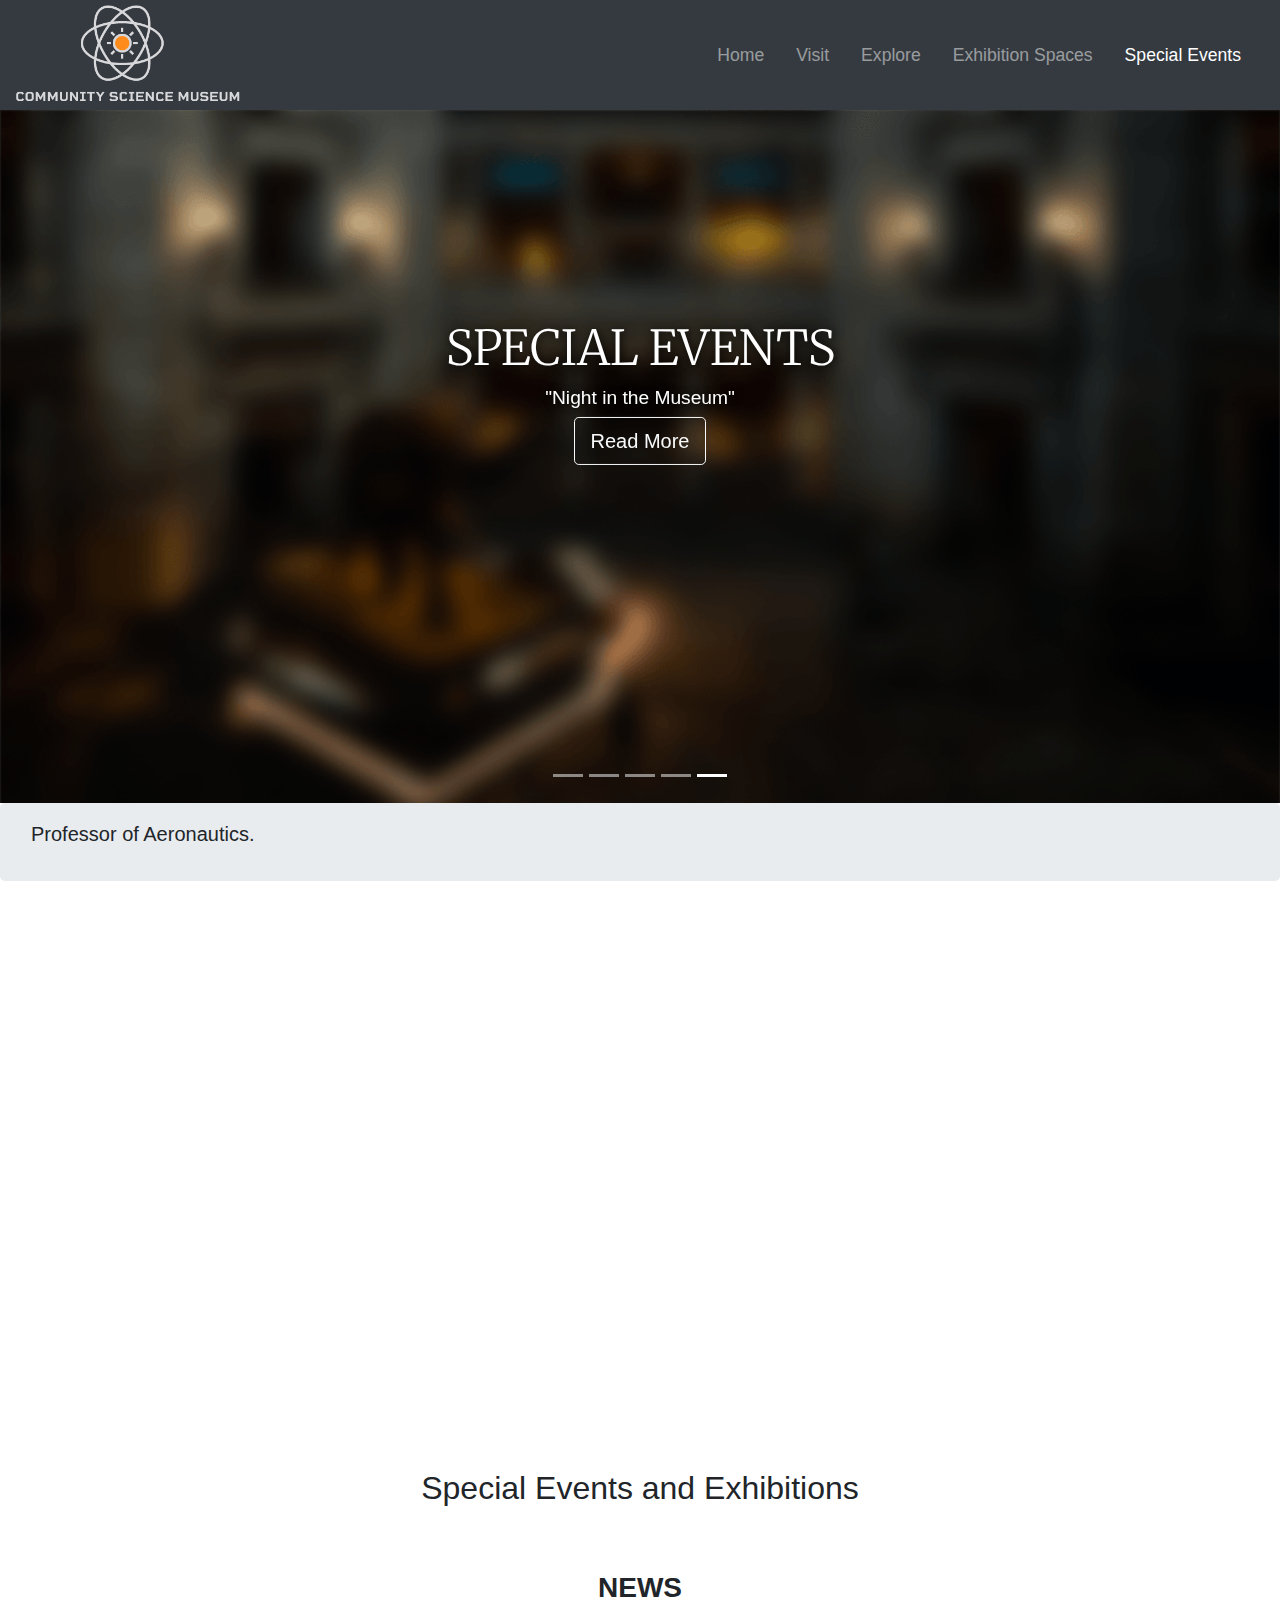
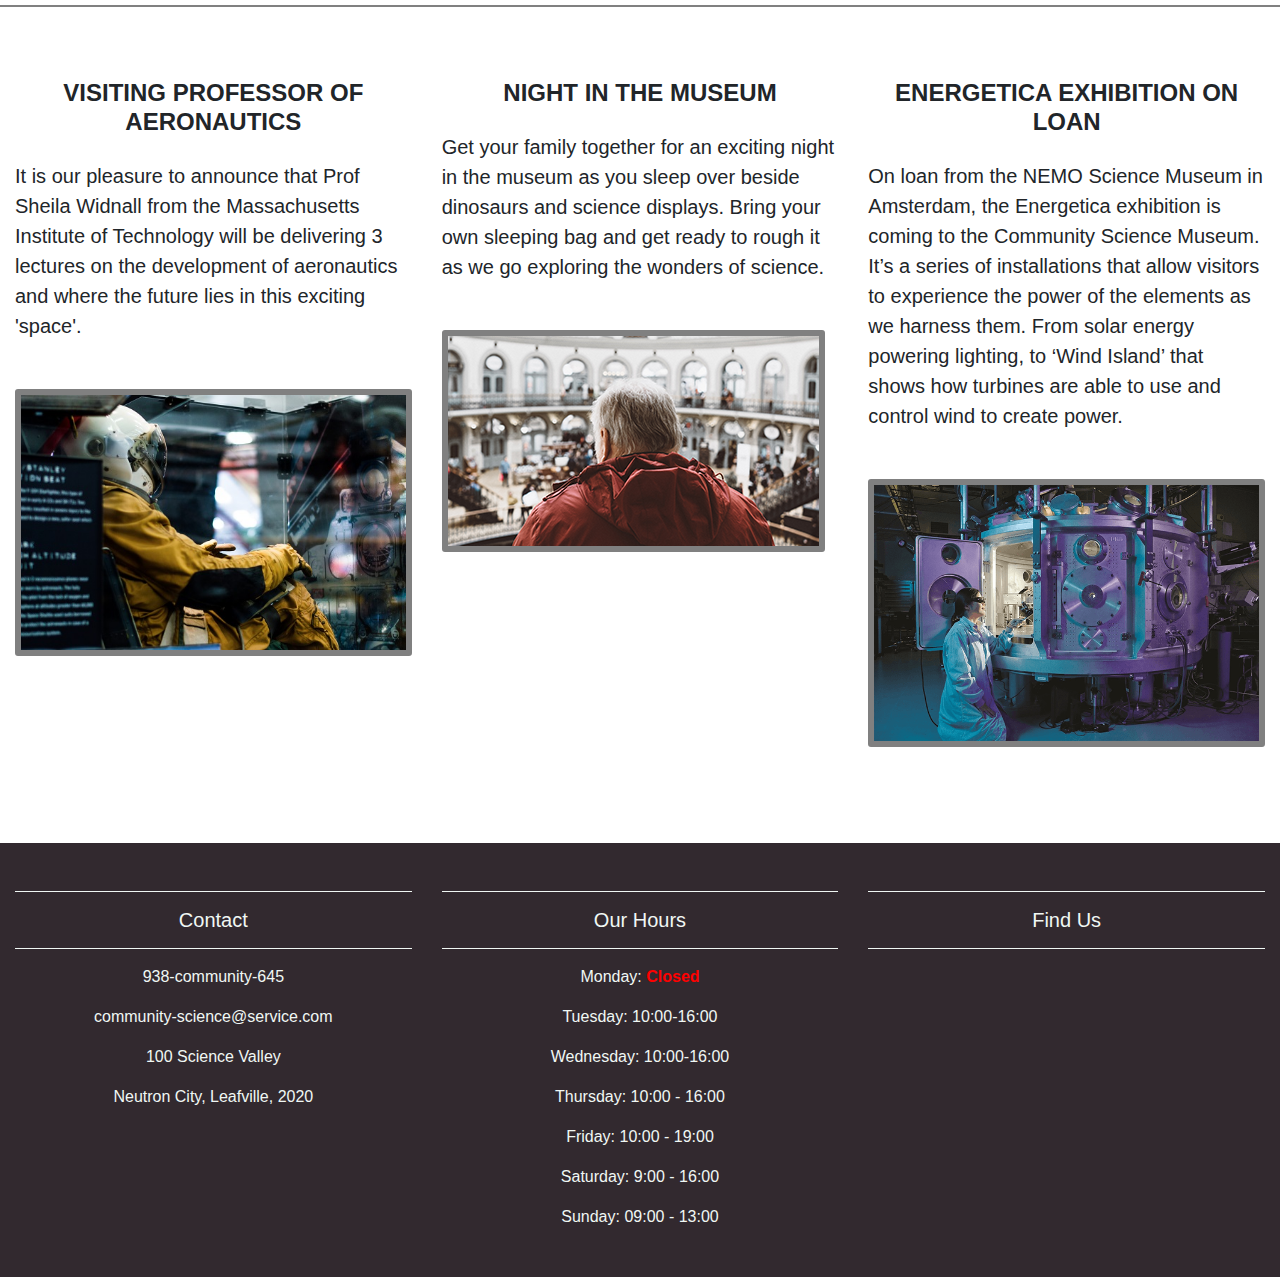
<file: specialEvents.html>
<!DOCTYPE html>
<html lang="en">
    <head>
    <meta charset="UTF-8">
    <meta name="viewport" content="width=device-width, initial-scale=1.0">
    <meta name="keywords" content="Community Science Museum, Find Community Science Museum, Kids friendly science museum, Teachers science museum, science museum, popular science museum, museum, about, special events, science museum norway, activity, children activities, things to do in norway, visit,">
    <link rel="stylesheet" type="text/css" href="stylesheet/style.css">
    <link href="https://fonts.googleapis.com/css?family=Merriweather|Montserrat" rel="stylesheet">
    <link rel="stylesheet" href="https://stackpath.bootstrapcdn.com/bootstrap/4.3.1/css/bootstrap.min.css" integrity="sha384-ggOyR0iXCbMQv3Xipma34MD+dH/1fQ784/j6cY/iJTQUOhcWr7x9JvoRxT2MZw1T" crossorigin="anonymous">
    <script src="https://stackpath.bootstrapcdn.com/bootstrap/4.3.1/js/bootstrap.min.js" integrity="sha384-JjSmVgyd0p3pXB1rRibZUAYoIIy6OrQ6VrjIEaFf/nJGzIxFDsf4x0xIM+B07jRM" crossorigin="anonymous"></script>
<title>Special Events | Community Science Museum</title>
    </head> 
<body>
        
<!----------------- Navigation -------------------->
    
    <nav role="navigation" class="navbar navbar-expand-md navbar-dark bg-dark sticky-top">
        <div class="container-fluid">
            <a class="navbar-brand" href="index.html"><img src="images/Logo/CSM-Logo.png" height="100rem" width="auto" alt="community science museum logo"></a>
            <button class="navbar-toggler" type="button" data-toggle="collapse" data-target="#navbarResponsive"><span class="navbar-toggler-icon"></span>
            </button>
            <div class="collapse navbar-collapse" id="navbarResponsive">
                <ul class="navbar-nav ml-auto">
                    <li class="nav-item">
                        <a class="nav-link" href="index.html">Home</a>
                    </li>
                    <li class="nav-item">
                        <a class="nav-link" href="visit.html">Visit</a>
                    </li>
                    <li class="nav-item">
                        <a class="nav-link" href="explore.html">Explore</a>
                    </li><li class="nav-item">
                        <a class="nav-link" href="exhibitionSpaces.html">Exhibition Spaces</a>
                    </li>
                    <li class="nav-item">
                        <a class="nav-link active" href="#">Special Events</a>
                    </li>
                </ul>
            </div>
        </div>
    </nav>
    
<!----------------- Header ------------------------>
    
    <header role="heading">
        <div role="heading" id="slides" class="carousel slide" data-ride="carousel">
            <ul class="carousel-indicators">
                <li data-target="#slides" data-slide-to="0"></li>
                <li data-target="#slides" data-slide-to="1"></li>
                <li data-target="#slides" data-slide-to="2"></li>
                <li data-target="#slides" data-slide-to="3">
                <li class="active" data-target="#slides" data-slide-to="4">
            </ul>
            <div class="carousel-inner">
                <div class="carousel-item" data-interval="50000">
                    <img src="images/mobile/header/millenial-paint.png" alt="Youth painting with VR glasses on" class="img-desk-header">
                    <img src="images/mobile/header/mobile/millenial-paint.png" alt="Youth painting with VR glasses on" class="img-phone-header">
                    <div class="carousel-caption">
                        <h2 class="display-4">Science Museum</h2>
                        <h3>&quot;Explore Together&quot;</h3>
                        <a href="index.html#readMore" class="alert-link">
                        <button type="button" class="btn btn-outline-light btn-lg">Read More</button></a>
                    </div>
                </div>
                <div class="carousel-item" data-interval="50000">
                    <img src="images/mobile/header/museum.png" alt="Museum from the outside" class="img-desk-header">
                    <img src="images/mobile/header/mobile/museum.png" alt="Museum from the outside" class="img-phone-header">
                    <div class="carousel-caption">
                        <h2 class="display-4">Visit</h2>
                        <h3>&quot;Free Entrance&quot;</h3>
                        <a href="visit.html#entrance" class="alert-link"><button type="button" class="btn btn-outline-light btn-lg">Read More</button></a>
                    </div>
                </div>
                <div class="carousel-item" data-interval="50000">
                    <img src="images/mobile/header/learn.png" alt="Girl fascinated by math, header" class="img-desk-header">
                    <img src="images/mobile/header/mobile/learn.png" alt="Girl fascinated by math, header" class="img-phone-header">
                    <div class="carousel-caption">
                        <h2 class="display-4">Explore</h2>
                        <h3>&quot;For the Kids&quot;</h3>
                        <a href="explore.html#kids" class="alert-link"><button type="button" class="btn btn-outline-light btn-lg">Read More</button></a>
                    </div>
                </div>
                <div class="carousel-item" data-interval="50000">
                    <img src="images/mobile/header/science.png" alt="Picture of scientist in a spaceshuttle" class="img-desk-header">
                    <img src="images/mobile/header/mobile/science.png" alt="Picture of scientist in a spaceshuttle" class="img-phone-header">
                    <div class="carousel-caption">
                        <h2 class="display-4">Exhibition Spaces</h2>
                        <h3>&quot;The Sky Is Above us&quot;</h3>
                        <a href="exhibitionSpaces.html#skyIsAboveUs" class="alert-link">
                        <button type="button" class="btn btn-outline-light btn-lg">Read More</button></a>
                    </div>
                </div>
                <div class="carousel-item active" data-interval="50000">
                    <img src="images/mobile/header/nightMuseum.png" alt="Picture of bono the elephant at the night event." class="img-desk-header">
                    <img src="images/mobile/header/mobile/nightMuseum.png" alt="Picture of bono the elephant at the night event." class="img-phone-header">
                    <div class="carousel-caption">
                        <h1 class="display-4">Special Events</h1>
                        <h3>&quot;Night in the Museum&quot;</h3>
                        <a href="#readMoreNight" class="alert-link"><button type="button" class="btn btn-outline-light btn-lg">Read More</button></a>
                    </div>
                </div>
            </div>
        </div>
    </header>
    
<!---------------- Jumbotron Bootstrap ------------>
    
    <div class="container-fluid">
        <div class="row jumbotron">
            <div class="col-xs-12 col-sm-12 col-md-9 col-lg-9 col-xl-10">
                <p class="lead">Professor of Aeronautics.</p>
            </div>
        </div>
    </div>
    <main role="main">
        
        <!------- fxd Background during scroll -------->
        
                <figure>
                    <div class="fixed-wrap">
                        <div id="nightMammot">
                 <!--mammot in the night image-->
                        </div>
                    </div>
                </figure>
        
<!---------------Three Column section-------->
        
        <article role="article" class="container-fluid padding">
            <div class="row padding">
                <h2 class="col-12 text-center">Special Events and Exhibitions</h2>
                <h3 class="fatFont head2 col-12">News</h3>
                <div class="col-sm-12 col-sm-6 col-md-4">
                    <h4 class="fatFont head2">Visiting Professor of Aeronautics</h4>
                    <p class="lead">It is our pleasure to announce that Prof Sheila Widnall from the Massachusetts Institute of Technology will be delivering 3 lectures on the development of aeronautics and where the future lies in this exciting &#39;space&#39;.</p>
                    <img src="images/mobile/andrew-ruiz-348421.jpg" alt="Spacesuit man on disply" class="img-fluid">
                </div>
                <div class="col-xs-12 col-sm-6 col-md-4">
                    <a name="readMoreNight"></a>
                    <h4 class="fatFont head2">Night in the Museum</h4>
                    <p class="lead">Get your family together for an exciting night in the museum as you sleep over beside dinosaurs and science displays. Bring your own sleeping bag and get ready to rough it as we go exploring the wonders of science.</p>
                    <img src="images/luke-ellis-craven-400722.png" alt="dad watching over his kids in the night department" class="img-fluid">
                </div>
                <div class="col-xs-12 col-sm-6 col-md-4">
                    <h4 class="fatFont head2">Energetica Exhibition on Loan</h4>
                    <p class="lead">On loan from the NEMO Science Museum in Amsterdam, the Energetica exhibition is coming to the Community Science Museum. It’s a series of installations that allow visitors to experience the power of the elements as we harness them. From solar energy powering lighting, to ‘Wind Island’ that shows how turbines are able to use and control wind to create power.</p>
                    <img src="images/mobile/scientific-2040795_1280.png" alt="prof Sheila Widnall in displaying some a huge space shuttle" class="img-fluid">
                </div>
            </div>
        </article>
    </main>
    
<!------------------Footer----------------->
    
   <footer role="contentinfo">
            <div class="container-fluid padding">
                <div class="row text-center">
                    <div class="col-md-4">
                        <hr class="ft-light">
                        <h5>Contact</h5>
                        <hr class="ft-light">
                        <p>938-community-645</p>
                        <p>community-science&#64;service.com</p>
                        <p>100 Science Valley</p>
                        <p>Neutron City, Leafville, 2020</p>
                    </div>
                    <div class="col-md-4">
                        <hr class="ft-light">
                        <h5>Our Hours</h5>
                        <hr class="ft-light">
                        <p>Monday: <b>Closed</b></p>
                        <p>Tuesday: 10:00-16:00</p>
                        <p>Wednesday: 10:00-16:00</p>
                        <p>Thursday: 10:00 - 16:00</p>
                        <p>Friday: 10:00 - 19:00</p>
                        <p>Saturday: 9:00 - 16:00</p>
                        <p>Sunday: 09:00 - 13:00</p>
                    </div>
                    <div class="col-md-4">
                        <hr class="ft-light">
                        <h5>Find Us</h5>
                        <hr class="ft-light">
                        <iframe src="https://www.google.com/maps/embed?pb=!1m21!1m12!1m3!1d825.5988391368068!2d18.912474577183!3d69.63451426850311!2m3!1f0!2f0!3f0!3m2!1i1024!2i768!4f13.1!4m6!3e1!4m3!3m2!1d69.6348623!2d18.9122366!4m0!5e0!3m2!1sno!2sno!4v1555007861114!5m2!1sno!2sno" width="75%" height="75%" frameborder="0" style="border:0" allowfullscreen></iframe>
                    </div>
                </div>
            </div>
        </footer>
    
<!-- Optional JavaScript -->
<!-- jQuery first, then Popper.js, then Bootstrap JS -->
    <script src="https://code.jquery.com/jquery-3.3.1.slim.min.js" integrity="sha384-q8i/X+965DzO0rT7abK41JStQIAqVgRVzpbzo5smXKp4YfRvH+8abtTE1Pi6jizo" crossorigin="anonymous"></script>
    <script src="https://cdnjs.cloudflare.com/ajax/libs/popper.js/1.14.7/umd/popper.min.js" integrity="sha384-UO2eT0CpHqdSJQ6hJty5KVphtPhzWj9WO1clHTMGa3JDZwrnQq4sF86dIHNDz0W1" crossorigin="anonymous"></script>
    <script src="https://stackpath.bootstrapcdn.com/bootstrap/4.3.1/js/bootstrap.min.js" integrity="sha384-JjSmVgyd0p3pXB1rRibZUAYoIIy6OrQ6VrjIEaFf/nJGzIxFDsf4x0xIM+B07jRM" crossorigin="anonymous"></script>
  </body>
</html>
</file>
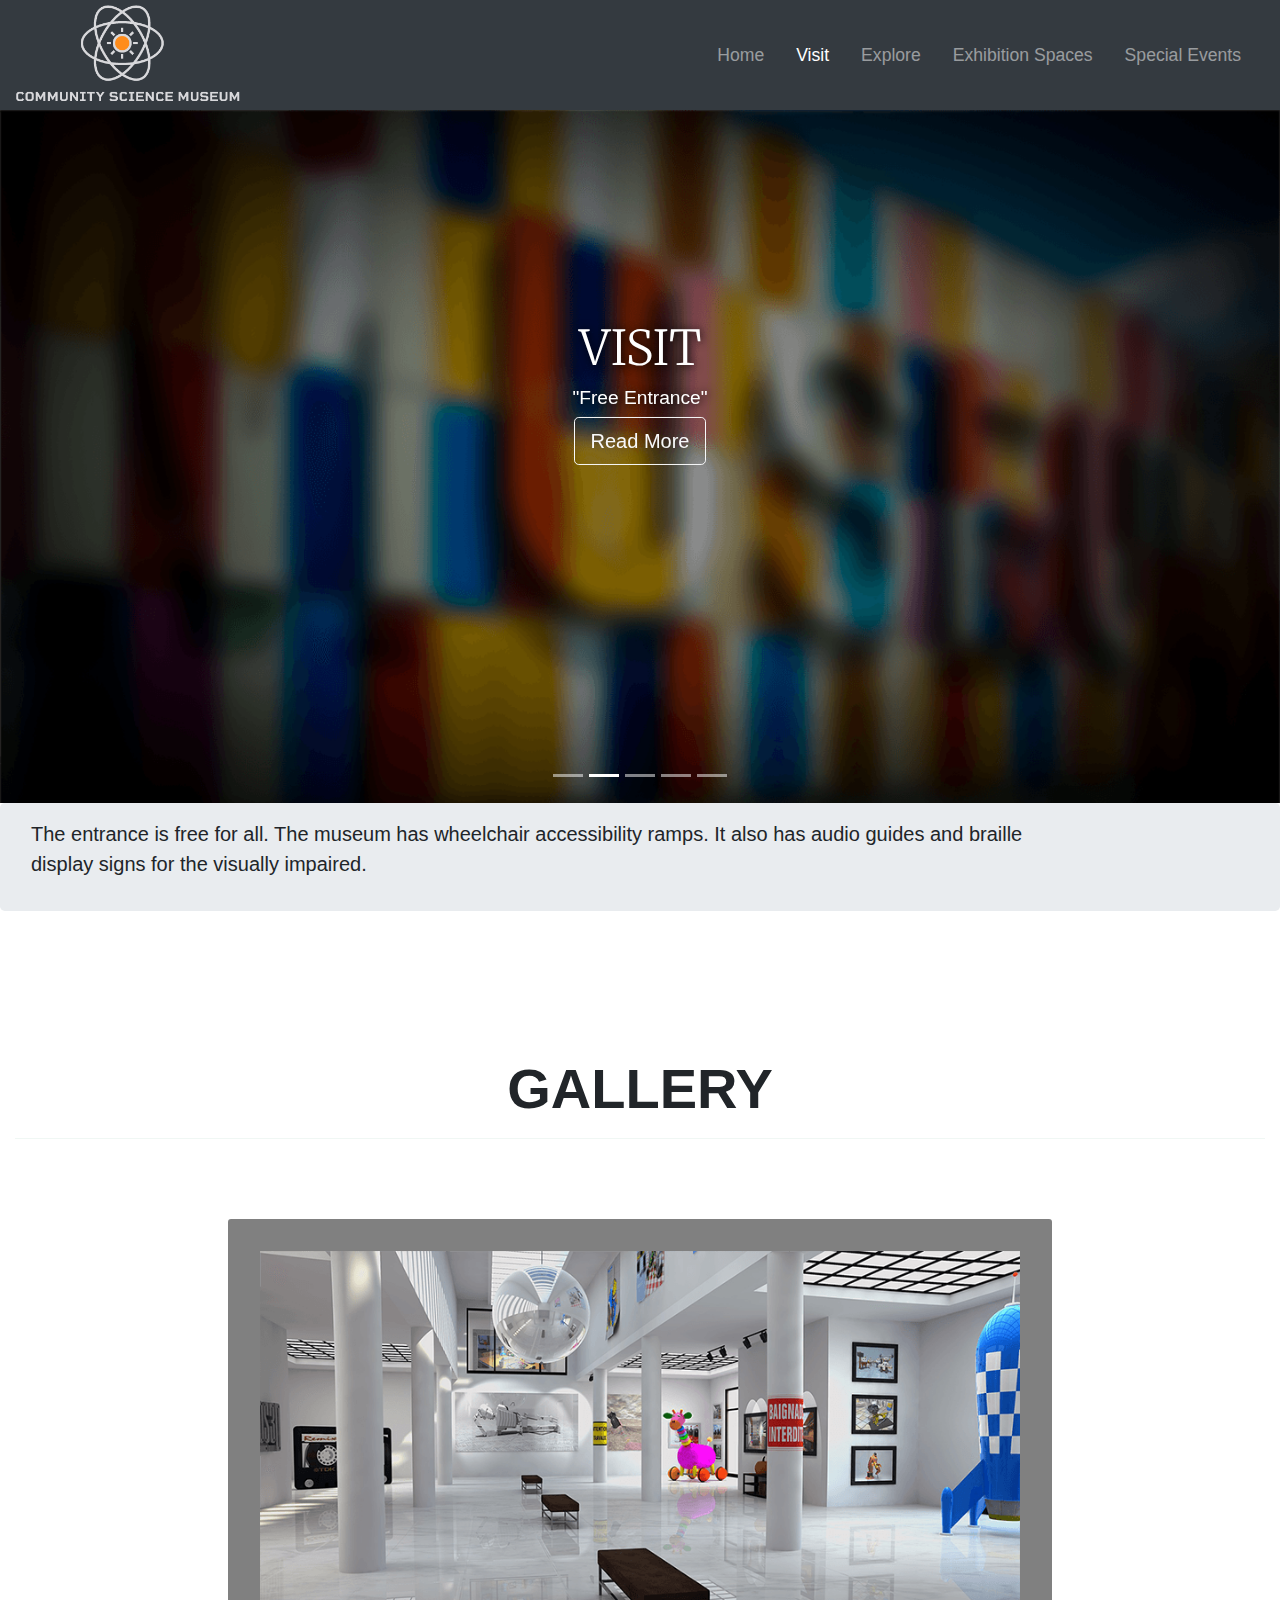
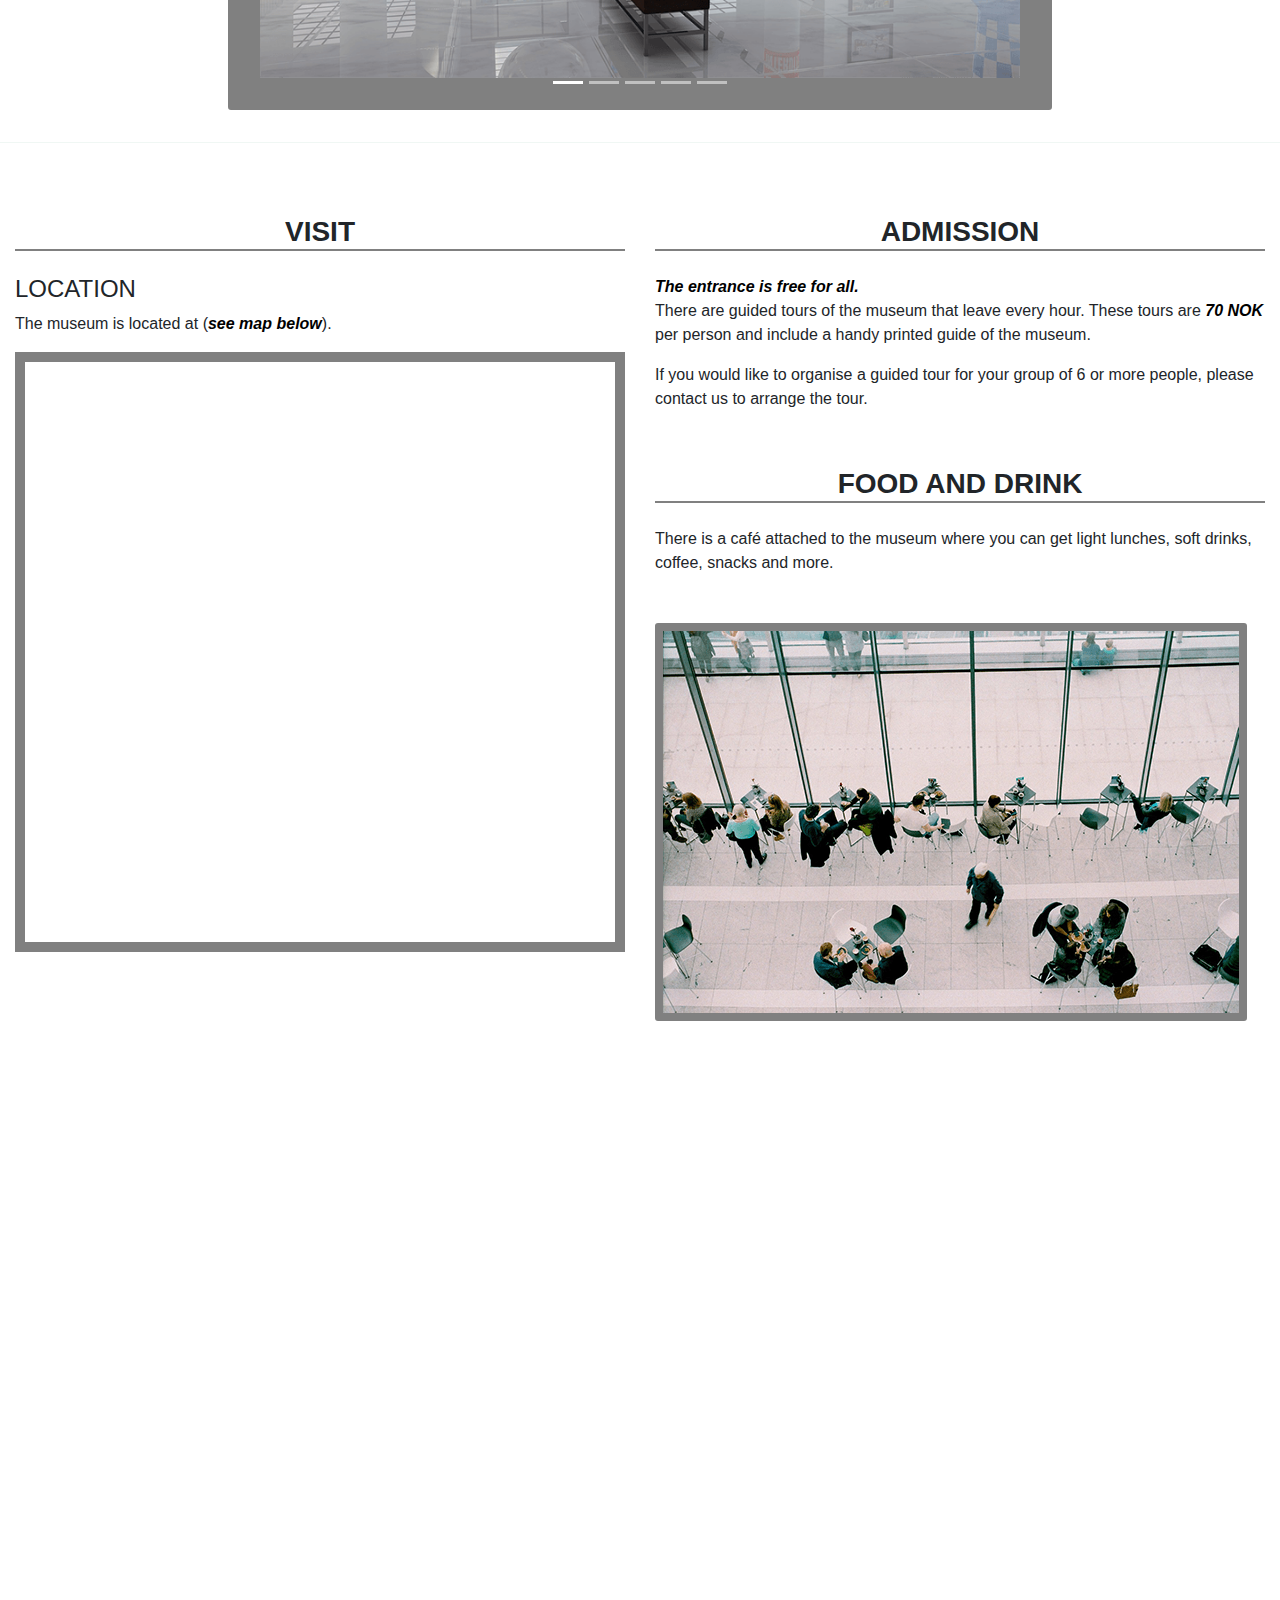
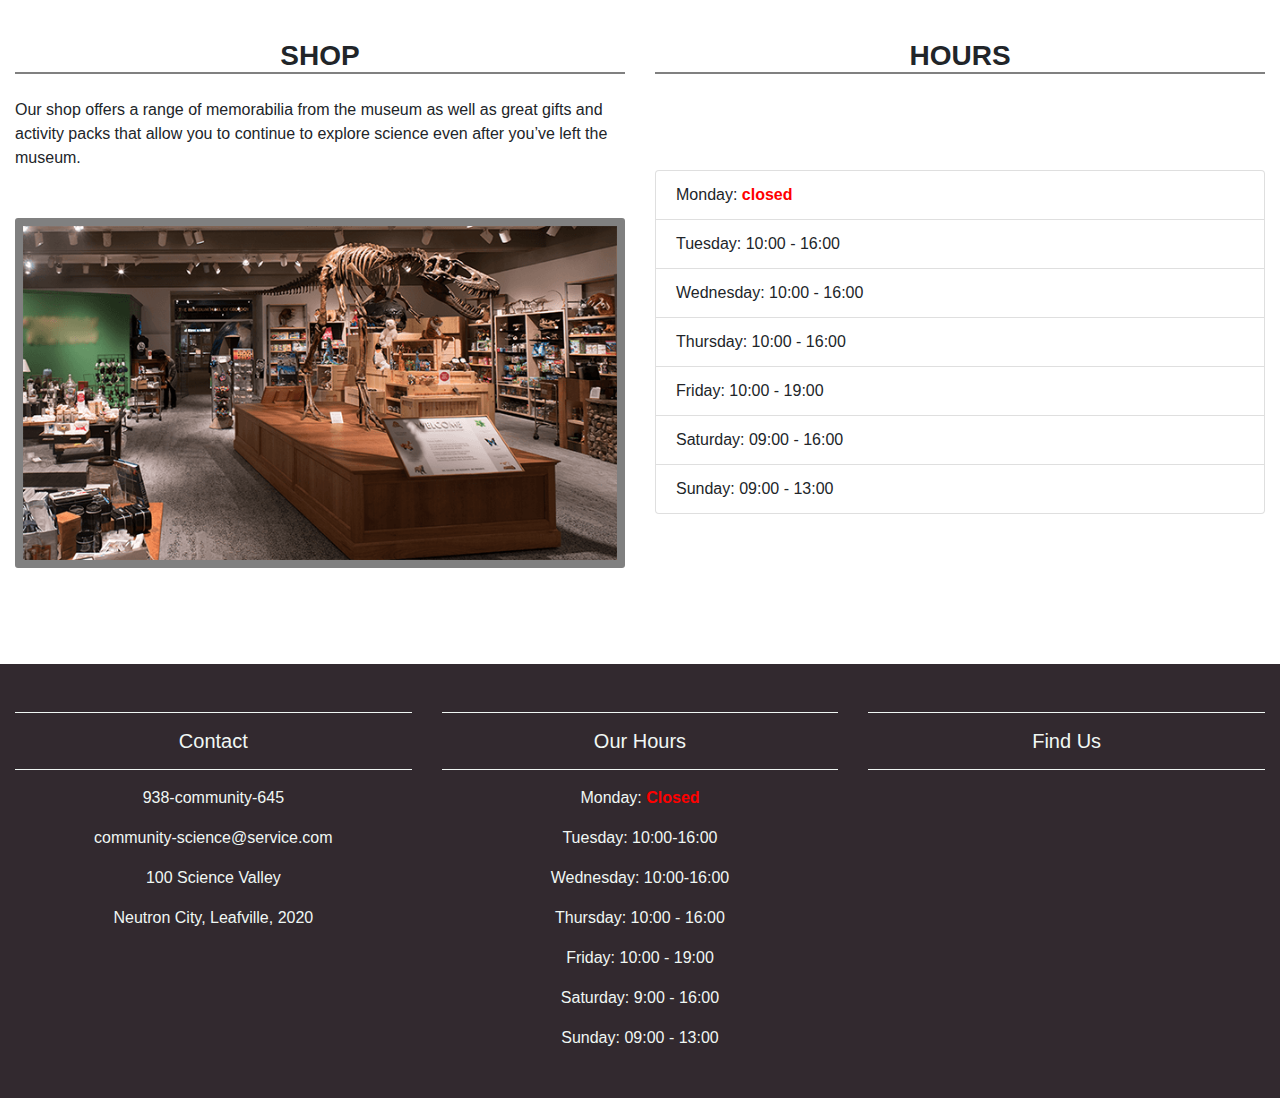
<file: visit.html>
<!DOCTYPE html>
<html lang="en">
    <head>
    <meta charset="UTF-8">
    <meta name="viewport" content="width=device-width, initial-scale=1.0">
    <meta name="keywords" content="Community Science Museum, Find Community Science Museum, Kids friendly science museum, Teachers science museum, science museum, popular science museum, museum, about, special events, science museum norway, activity, children activities, things to do in norway, visit,">
    <link rel="stylesheet" type="text/css" href="stylesheet/style.css">
    <link href="https://fonts.googleapis.com/css?family=Merriweather|Montserrat" rel="stylesheet">
    <link rel="stylesheet" href="https://stackpath.bootstrapcdn.com/bootstrap/4.3.1/css/bootstrap.min.css" integrity="sha384-ggOyR0iXCbMQv3Xipma34MD+dH/1fQ784/j6cY/iJTQUOhcWr7x9JvoRxT2MZw1T" crossorigin="anonymous">
    <script src="https://stackpath.bootstrapcdn.com/bootstrap/4.3.1/js/bootstrap.min.js" integrity="sha384-JjSmVgyd0p3pXB1rRibZUAYoIIy6OrQ6VrjIEaFf/nJGzIxFDsf4x0xIM+B07jRM" crossorigin="anonymous"></script>
<title>Visit | Community Science Museum</title>
    </head> 
<body>
        
<!----------------- Navigation -------------------->
    
    <nav role="navigation" class="navbar navbar-expand-md navbar-dark bg-dark sticky-top">
        <div class="container-fluid">
            <a class="navbar-brand" href="index.html"><img src="images/Logo/CSM-Logo.png" height="100rem" width="auto" alt="community science museum logo"></a>
            <button class="navbar-toggler" type="button" data-toggle="collapse" data-target="#navbarResponsive"><span class="navbar-toggler-icon"></span>
            </button>
            <div class="collapse navbar-collapse" id="navbarResponsive">
                <ul class="navbar-nav ml-auto">
                    <li class="nav-item">
                        <a class="nav-link" href="index.html">Home</a>
                    </li>
                    <li class="nav-item">
                        <a class="nav-link active" href="#">Visit</a>
                    </li>
                    <li class="nav-item">
                        <a class="nav-link" href="explore.html">Explore</a>
                    </li><li class="nav-item">
                        <a class="nav-link" href="exhibitionSpaces.html">Exhibition Spaces</a>
                    </li>
                    <li class="nav-item">
                        <a class="nav-link" href="specialEvents.html">Special Events</a>
                    </li>
                </ul>
            </div>
        </div>
    </nav>
    
<!----------------- Header ------------------------>
    
    <header role="heading">
        <div role="heading" id="slides" class="carousel slide" data-ride="carousel">
            <ul class="carousel-indicators">
                <li data-target="#slides" data-slide-to="0"></li>
                <li class="active" data-target="#slides" data-slide-to="1"></li>
                <li data-target="#slides" data-slide-to="2"></li>
                <li data-target="#slides" data-slide-to="3">
                <li data-target="#slides" data-slide-to="4">
            </ul>
            <div class="carousel-inner">
                <div class="carousel-item" data-interval="50000">
                    <img src="images/mobile/header/millenial-paint.png" alt="Youth painting with VR glasses on" class="img-desk-header">
                    <img src="images/mobile/header/mobile/millenial-paint.png" alt="Youth painting with VR glasses on" class="img-phone-header">
                    <div class="carousel-caption">
                        <h2 class="display-4">Science Museum</h2>
                        <h3>&quot;Explore Together&quot;</h3>
                        <a href="index.html#readMore" class="alert-link">
                        <button type="button" class="btn btn-outline-light btn-lg">Read More</button></a>
                    </div>
                </div>
                <div class="carousel-item active" data-interval="50000">
                    <img src="images/mobile/header/museum.png" alt="Museum from the outside" class="img-desk-header">
                    <img src="images/mobile/header/mobile/museum.png" alt="Museum from the outside" class="img-phone-header">
                    <div class="carousel-caption">
                        <h1 class="display-4">Visit</h1>
                        <h3>&quot;Free Entrance&quot;</h3>
                        <a href="#entrance" class="alert-link"><button type="button" class="btn btn-outline-light btn-lg">Read More</button></a>
                    </div>
                </div>
                <div class="carousel-item" data-interval="50000">
                    <img src="images/mobile/header/learn.png" alt="Girl fascinated by math, header" class="img-desk-header">
                    <img src="images/mobile/header/mobile/learn.png" alt="Girl fascinated by math, header" class="img-phone-header">
                    <div class="carousel-caption">
                        <h2 class="display-4">Explore</h2>
                        <h3>&quot;For the Kids&quot;</h3>
                        <a href="explore.html#kids" class="alert-link"><button type="button" class="btn btn-outline-light btn-lg">Read More</button></a>
                    </div>
                </div>
                <div class="carousel-item" data-interval="50000">
                    <img src="images/mobile/header/science.png" alt="Picture of scientist in a spaceshuttle" class="img-desk-header">
                    <img src="images/mobile/header/mobile/science.png" alt="Picture of scientist in a spaceshuttle" class="img-phone-header">
                    <div class="carousel-caption">
                        <h2 class="display-4">Exhibition Spaces</h2>
                        <h3>&quot;The Sky Is Above Us&quot;</h3>
                        <a href="exhibitionSpaces.html#skyIsAboveUs" class="alert-link">
                        <button type="button" class="btn btn-outline-light btn-lg">Read More</button></a>
                    </div>
                </div>
                <div class="carousel-item" data-interval="50000">
                    <img src="images/mobile/header/nightMuseum.png" alt="Picture of bono the elephant at the night event." class="img-desk-header">
                    <img src="images/mobile/header/mobile/nightMuseum.png" alt="Picture of bono the elephant at the night event." class="img-phone-header">
                    <div class="carousel-caption">
                        <h2 class="display-4">Special Events</h2>
                        <h3>&quot;Night in the Museum&quot;</h3>
                        <a href="specialEvents.html#readMoreNight" class="alert-link"><button type="button" class="btn btn-outline-light btn-lg">Read More</button></a>
                    </div>
                </div>
            </div>
        </div>
    </header>
    
<!---------------- Jumbotron Bootstrap ------------>
    
    <div class="container-fluid">
        <div class="row jumbotron">
            <div class="col-xs-12 col-sm-12 col-md-9 col-lg-9 col-xl-10">
                <p class="lead"><strong>The entrance is free for all.</strong>
                    The museum has wheelchair accessibility ramps. It also has audio
                     guides and braille display signs for the visually impaired.</p>
            </div>
        </div>
    </div>   
    <main role="main">
        <div class="container-fluid padding">
            <div class="row welcome text-center">
                <div class="col-12">
                    <h3 class="display-4 fatFont">Gallery</h3>
                    <hr class="ft-light">
                </div>
            </div>
        </div>
        
<!---------------Gallery Section------------------>
        
        <div role="presentation" id="slides" class="carousel slide col-12 col-lg-8 galleryParent" data-ride="carousel">
            <ul class="carousel-indicators">
                <li class="active" data-target="#slides" data-slide-to="0"></li>
                <li data-target="#slides" data-slide-to="1"></li>
                <li data-target="#slides" data-slide-to="2"></li>
                <li data-target="#slides" data-slide-to="3"></li>
                <li data-target="#slides" data-slide-to="4"></li>
            </ul>
            <div class="carousel-inner">
                <div class="carousel-item active">
                    <img src="images/mobile/exhibition-1863344_1920.png" alt="Bench in the space waiting room for kids" class="gallery galleryMobile">
                    <img src="images/exhibition-1863344_1920.png" alt="Bench in the space waiting room for kids" class="gallery galleryDesktop">
                </div>
                <div class="carousel-item">
                    <img src="images/mobile/jesse-orrico-60373.png" alt="Human Head Monument" class="gallery galleryMobile"> 
                    <img src="images/jesse-orrico-60373.png" alt="Human Head Monument" class="gallery galleryDesktop">
                </div>
                <div class="carousel-item">
                    <img src="images/mobile/toa-heftiba-412579.png" alt="Whale skeleton in the Main Lobby" class="gallery galleryMobile">
                    <img src="images/toa-heftiba-412579.png" alt="Whale Skeleton in the main Lobby" class="gallery galleryDesktop">
                </div>
                <div class="carousel-item">
                    <img src="images/mobile/mavis-cw-164128.png" alt="Ancient Documents Libary" class="gallery galleryMobile">
                    <img src="images/mavis-cw-164128.png" alt="Ancient Documents Libary" class="galleryDesktop">
                </div>
                <div class="carousel-item">
                    <img src="images/mobile/william-bout-264826.png" alt="cealing og the spectrum glass libary" class="gallery galleryMobile">
                    <img src="images/william-bout-264826.png" alt="cealing at the spectrum glass libary" class="gallery galleryDesktop">
                </div>
<!---------Add more images to gallery? also link them to full quality------------------->
                
            </div>
        </div>
    </main>
    
<!----------------- Two COlumn ----------------->
    
    <aside role="complementary">
    <hr class="ft-light">
    <div class="container-fluid padding">
        <div class="row padding">
            <div class="col-md-12 col-lg-6">
                <h3 class="fatFont head2">Visit</h3>
                <h4>Location</h4>
                <p id="visit">The museum is located at &#40;<em>see map below</em>&#41;.</p>
                
<!-----------------Google Maps Geo------------------------>
                
                <iframe class="location" src="https://www.google.com/maps/embed?pb=!1m14!1m12!1m3!1d583.7771997824432!2d18.91316146599682!3d69.63485447200533!2m3!1f0!2f0!3f0!3m2!1i1024!2i768!4f13.1!5e0!3m2!1sno!2sno!4v1555410852055!5m2!1sno!2sno" class="col-12" height="300px" frameborder="0" allowfullscreen></iframe>
                <br>
            </div>
            <div class="col-lg-6">
                <a name="entrance"></a>
                <h3 class="fatFont head2">Admission</h3>
                <em class="black">The entrance is free for all.</em>
                <p>There are guided tours of the museum that leave every hour. These tours are <em class="black">70 NOK</em> per person and include a handy printed guide of the museum.</p>
                <p>If you would like to organise a guided tour for your group of 6 or more people, please contact us to arrange the tour.</p>
                <h3 class="fatFont head2">Food and Drink</h2>
                <p>There is a café attached to the museum where you can get light lunches, soft drinks, coffee, snacks and more.</p>
                <img src="images/meetings-1149198_1280.png" class="img-fluid" alt="Cafe next to the museum">
            </div>
        </div>
    </div>
    <hr class="my-4">
        
<!----------- fxd Background during scroll -------->
        
    <figure>
        <div class="fixed-wrap">
            <div id="museum">
            </div>
        </div>
    </figure>
        
<!---------shop and accessibility section------->
        
        <div class="container-fluid padding">
            <div class="row padding">
                <div class="col-md-12 col-lg-6">
                   <h3 class="fatFont head2">Shop</h3>
                    <p>Our shop offers a range of memorabilia from the museum as well as great gifts and activity packs that allow you to continue to explore science even after you’ve left the museum.</p>
                    <img src="images/gift_store.png" alt="Gift Store from the dinosaur on display" class="img-fluid">
                </div>
                <div class="col-lg-6">
                    <h3 class="fatFont head2">Hours</h3>
                    <ul class="list-group visitList">
                        <li class="list-group-item">Monday: <b>closed</b></li>
                        <li class="list-group-item">Tuesday: 10:00 - 16:00</li>
                        <li class="list-group-item">Wednesday: 10:00 - 16:00</li>
                        <li class="list-group-item">Thursday: 10:00 - 16:00</li>
                        <li class="list-group-item">Friday: 10:00 - 19:00</li>
                        <li class="list-group-item">Saturday: 09:00 - 16:00</li>
                        <li class="list-group-item">Sunday: 09:00 - 13:00</li>
                    </ul>
                </div>
            </div>
        </div>
    </aside>
    
<!-----------------------Footer--------------------------->
    
    <footer role="contentinfo">
        <div class="container-fluid padding">
            <div class="row text-center">
                <div class="col-md-4">
                    <hr class="ft-light">
                    <h5>Contact</h5>
                    <hr class="ft-light">
                    <p>938-community-645</p>
                    <p>community-science&#64;service.com</p>
                    <p>100 Science Valley</p>
                    <p>Neutron City, Leafville, 2020</p>
                </div>
                <div class="col-md-4">
                    <hr class="ft-light">
                    <h5>Our Hours</h5>
                    <hr class="ft-light">
                    <p>Monday: <b>Closed</b></p>
                    <p>Tuesday: 10:00-16:00</p>
                    <p>Wednesday: 10:00-16:00</p>
                    <p>Thursday: 10:00 - 16:00</p>
                    <p>Friday: 10:00 - 19:00</p>
                    <p>Saturday: 9:00 - 16:00</p>
                    <p>Sunday: 09:00 - 13:00</p>
                </div>
                <div class="col-md-4">
                    <hr class="ft-light">
                    <h5>Find Us</h5>
                    <hr class="ft-light">
                    <iframe src="https://www.google.com/maps/embed?pb=!1m21!1m12!1m3!1d825.5988391368068!2d18.912474577183!3d69.63451426850311!2m3!1f0!2f0!3f0!3m2!1i1024!2i768!4f13.1!4m6!3e1!4m3!3m2!1d69.6348623!2d18.9122366!4m0!5e0!3m2!1sno!2sno!4v1555007861114!5m2!1sno!2sno" width="75%" height="75%" frameborder="0" style="border:0" allowfullscreen></iframe>
                </div>
            </div>
        </div>
    </footer>
</body>
    
<!-- Optional JavaScript -->
<!-- jQuery first, then Popper.js, then Bootstrap JS -->
    <script src="https://code.jquery.com/jquery-3.3.1.slim.min.js" integrity="sha384-q8i/X+965DzO0rT7abK41JStQIAqVgRVzpbzo5smXKp4YfRvH+8abtTE1Pi6jizo" crossorigin="anonymous"></script>
    <script src="https://cdnjs.cloudflare.com/ajax/libs/popper.js/1.14.7/umd/popper.min.js" integrity="sha384-UO2eT0CpHqdSJQ6hJty5KVphtPhzWj9WO1clHTMGa3JDZwrnQq4sF86dIHNDz0W1" crossorigin="anonymous"></script>
    <script src="https://stackpath.bootstrapcdn.com/bootstrap/4.3.1/js/bootstrap.min.js" integrity="sha384-JjSmVgyd0p3pXB1rRibZUAYoIIy6OrQ6VrjIEaFf/nJGzIxFDsf4x0xIM+B07jRM" crossorigin="anonymous"></script>
</html>
</file>
<file: stylesheet/style.css>
/*style css*/

/* color pallete ------
#32292F rgb(50,41,47) JetPurple
#B8C4BB rgb(184,196,187) FadeBlue 
#CA3CFF rgb(202,60,255) Power Purple
#F0F7F4 rgb(240,247,244) Bluewhite
#70ABAF rgb(112,171,175) GreyBlue
*/

/*----------- font
font-family: 'Merriweather', serif;
font-family: 'Montserrat', sans-serif; ---*/


/* ----------- Media queries -------------
// Extra small devices (portrait phones, less than 576px)
// No media query for `xs` since this is the default in Bootstrap

// Small devices (landscape phones, 576px and up)
@media (min-width: 576px) { ... }

// Medium devices (tablets, 768px and up)
@media (min-width: 768px) { ... }

// Large devices (desktops, 992px and up)
@media (min-width: 992px) { ... }

// Extra large devices (large desktops, 1200px and up)
@media (min-width: 1200px) { ... }*/

/* Global settings*/

* {
    margin:0;
    padding:0;
}

html, body {
    height:100%;
    width:100%;
    font-family: 'Montserrat', sans-serif;
}
a {
    text-decoration: none;
}

a.alert-link{
    text-decoration: none;
}

blockquote {
    font-style: italic;
    font-weight:500;
}


h4, .fatFont {
    text-transform: uppercase;
    margin-top: 2em
}

.head2 {
    text-align: center;
    border-bottom: 2px solid grey;
    margin-bottom: 1.5rem;
}

h4.head2 {
    border-bottom: none;
}

.circleParagraph {
    font-size: 1.2em;
}

.fatFont {
     font-weight:600 !important;
}
.carousel-caption h3 {
        text-shadow: 1px 1px 10px black;
        font-size: 1em;
    }

.jumbotron {
    padding: 1em !important;
    border: 0 !important;
}

.padding {
    padding-bottom: 2rem;
}

.container-fluid {
    padding: 20em auto !important;
}

.welcome hr, #explore {
    border-top: 2px solid #b4b4b4;
}

.teacherPara {
    font-size: 1.2em;
}

b {
    color: red;
}

em, em.black {
    color: black;
    font-weight: 600;
}

/*-----------------Button--------*/
.btn-primary {
    
    background-color: #70ABAF !important;
    border: 1px solid #B8C4BB !important;
}

.btn-primary:hover {
    background-color: #F0F7F4 !important;
    border: 1px solid #F0F7F4 !important;
    color: black !important;
}

a.btn {
    margin-top: 10%;
}

/*--------------Images-----------------*/
.rnd-img {
    width: 10em;
    border-radius: 50%;
}

.carousel-inner img {
    width: 100%;
    height: 100%;
}

.carousel-inner {
    max-height: 77vh;
}

.col-lg-6 img {
    margin-top: 2em;
    border-radius: 3px;
    border: 0.5em solid grey;
}

.img-fluid {
    margin-bottom: 2em;
    margin-top: 2em;
    border-radius: 3px;
    border: .4em solid grey;
}
#libary {
    background-image: url("../images/mobile/background/purple-lib.png");
    background-repeat: no-repeat;
    height: 50vh;
    background-size: cover;
    background-attachment: fixed;     
}
#kids {
    background-image: url("../images/mobile/background/yellow-kid.png");
    background-repeat: no-repeat;
    height: 50vh;
    background-size: cover;
    background-attachment: fixed;
}

.galleryParent {
    margin: 2em auto;
}

#VR {
    background-image: url("../images/mobile/background/vrbackground.png");
    background-repeat: no-repeat;
    height: 50vh;
    background-size: cover;
    background-attachment: fixed;
    margin:0 -15px;
}

#ant {
    background-image: url("../images/mobile/background/ant.png");
    background-repeat: no-repeat;
    height: 60vh;
    background-size: cover;
    background-attachment: fixed;
}

#cosmo {
    background-image: url("../images/mobile/background/celso-405219.png.png");
    background-repeat: no-repeat;
    height: 60vh;
    background-size: cover;
    background-attachment: fixed;
}

#nightMammot {
    background-image: url("../images/mobile/background/mammotDesktop.png");
    background-repeat: no-repeat;
    height: 60vh;
    background-size: cover;
    background-attachment: fixed;
}
/*----------NavBar-----------*/

.navbar h1, .navbar h2 {
    font-family: 'Montserrat', sans-serif;
    font-size: 1rem;
}

.navbar {
    padding: 0 !important;
}

.navbar-nav li {
    padding-right: 1rem;
}

.nav-link {
    font-size: 1.1em;
}

.carousel-caption {
    position:absolute;
    top: 50%;
    transform: translateY(-50%);
}

.location {
    width: 100%;
}

.visitList {
    margin-top: 2em;
}

/* ---------------Footer ----------*/

footer {
    background-color: #32292F;
    color: #F0F7F4;
    padding-top: 2em;
}

hr.ft-light {
    border-top: 1px solid #F0F7F4;
}

@media only screen and (min-width: 650px) {
    
/*--------Header carousel-----------*/
    
    .carousel-caption h1, .carousel-caption h2 {
        font-family: 'Merriweather', serif; 
        font-size: 300%;
        text-transform: uppercase;
        text-shadow: 1px 1px 10px black;
    
    }

    .carousel-caption h3 {
        font-size: 120%;
    }
    

    
/*------Background Image section---*/
    
    #museum {
        background-image: url("../images/mobile/background/blueMuseum.png");
        background-repeat: no-repeat;
        height: 50vh;
        background-attachment: fixed;
        background-size: cover;
        
}
    
/*-----------horisontal rule--------*/ 
    
    .my-4 {
        display:none;
    }
    
/*--------Image Section---------*/
    
    .galleryMobile {
        display:none;
    }
    
    .galleryDesktop {
        border-radius: 3px;
        border: 2em solid grey; 
    }
    
    #VR {
        background-image: url("../images/mobile/background/vrbackgroundDesktop.png");
        background-repeat: no-repeat;
        height: 50vh;
        background-size: cover;
        background-attachment: fixed;
        margin:0 -15px;
    }
    
    
    .img-phone-header {
        display:none;
    }
    
/*----Google Maps ------*/
    
    .location {
        border: 10px solid grey;
        height: 600px;
    }
    
    .visitList {
        margin-top: 6em;
    }
}

/*--------------------------*/
@media only screen and (max-width: 649px) {
    
    /*Header carousel*/
    
    .carousel-caption h1, .carousel-caption h2 {
        font-family: 'Merriweather', serif; 
        font-size: 150%;
        text-transform: uppercase;
        text-shadow: 1px 1px 10px black;
    }

    .carousel-caption h2 {
        font-size: 80%;
    }
    
    .carousel-caption button {
        font-size: .8em;  
    }
/*background image section*/
    
    #kids {
        background-image: url("../images/mobile/background/yellow-kid.png");
        background-repeat: no-repeat;
        height: 60vh;
        background-size: cover;
        background-attachment: scroll;
        background-position: center;
    }
    
    #libary {
        background-image: url("../images/mobile/background/purple-lib.png");
        background-repeat: no-repeat;
        height: 60vh;
        background-size: cover;
        background-attachment: scroll;
        background-position: center;
    }
    
    #ant {
        background-image: url("../images/mobile/background/antCell.png");
        background-repeat: no-repeat;
        height: 60vh;
        background-size: cover;
        background-attachment: scroll;
        background-position: center;
    }

    #cosmo {
        background-image: url("../images/mobile/background/celsoCell.png");
        background-repeat: no-repeat;
        height: 60vh;
        background-size: cover;
        background-attachment: scroll;
        background-position: center;
    }
/*Images section*/
    
    .galleryDesktop {
        display:none;
    }
    
    #museum {
        background-image: url("../images/mobile/background/blueMuseumCell.png");
        background-repeat: no-repeat;
        height: 60vh;
        background-size: cover;
        background-attachment: scroll;
        background-position: center;
    }
    
    #exploreImg {
        background-size:4.5em;
    }
    
    #VR {
        background-image: url("../images/mobile/background/vrbackgroundCell.png");
        background-repeat: no-repeat;
        height: 60vh;
        background-size: cover;
        background-attachment: scroll;
        background-position: center;
        margin:0 -15px;
    }
    
    #nightMammot {
        background-image: url("../images/mobile/background/mammotCell.png");
        background-repeat: no-repeat;
        height: 60vh;
        background-size: cover;
        background-attachment: scroll;
    }
    
    .img-desk-header {
        display:none;
    }
}
/*-----------------------------*/
@media only screen and (max-width: 387px){
    
    /*Header carousel*/
    .carousel-caption h1 {
        font-family: 'Merriweather', serif; 
        font-size: 120%;
        text-transform: uppercase;
        text-shadow: 1px 1px 10px black;
    
    }
    
    p {
        font-size: 1.1em
    }
    
    h2.fatFont {
        font-size: 1.4em;
    }
    .carousel-caption h2 {
        display:none;
    
    }
    
    .carousel-caption button {
        font-size: .8em;
    }
    
    .carousel-caption {
        position:absolute;
        top: 30%;
    }
    h1.fatFont {
        font-size: 2em;
    }
    
/*---background image section*-----*/
    
    #kids {
        background-image: url("../images/mobile/background/yellow-kid.png");
        background-repeat: no-repeat;
        height: 60vh;
        background-size: cover;
        background-attachment: scroll;
        background-position: center;
    }
    
    #libary {
        background-image: url("../images/mobile/background/purple-lib.png");
        background-repeat: no-repeat;
        height: 60vh;
        background-size:cover ;
        background-attachment:scroll;
        background-position: center;
    }
    
    #cosmo {
        height: 35vh;
    }
    
    #ant {
        height: 35vh;
    }
}


@media only screen and (max-width: 991px){
    
    #intern {
        background-image: none;   
    }

    .navbar {
        padding: 0.5em !important;
    }
}
    
/* super size screens, 1920 format */
@media only screen and (min-width: 992px) {
    
    #VR {
        background-image: url("../images/mobile/background/vrbackgroundDesktop.png");
        background-repeat: no-repeat;
        height: 50vh;
        background-size: cover;
        background-color:#CA3CFF;
        background-attachment: fixed;
        margin:0 -15px;
    }
}
@media only screen and (min-width: 1370px) {
    h1.fatFont {
        font-size: 5em;
    }
    
    h2.fatFont {
        font-size: 3em;
    }
    
    .col-md-4 h5 {
        font-size: 2.5em;
    }
    
    .carousel-caption button {
        margin-top: 1em;
    
    }
    
    .nav-link {
    font-size: 1.7em;
    }
}

@media only screen and (min-width: 1441px) {  
    
    .carousel-caption button {
        margin-top: 1em;
    
    }
}

/*site not intended to show this small*/
@media only screen and (max-width: 300px){
    * {
        display: none;
    }
}

/*---firefox bug fix ----------*/
    .carousel-item {
        transition: -webkit-transform 0.5s ease;
        transition: transform 0.5s ease;
        transition: transform 0.5s ease, -webkit-transform 0.5s ease;
        -webkit-backface-visibility: visible; backface-visibility: visible;   
}
</file>
